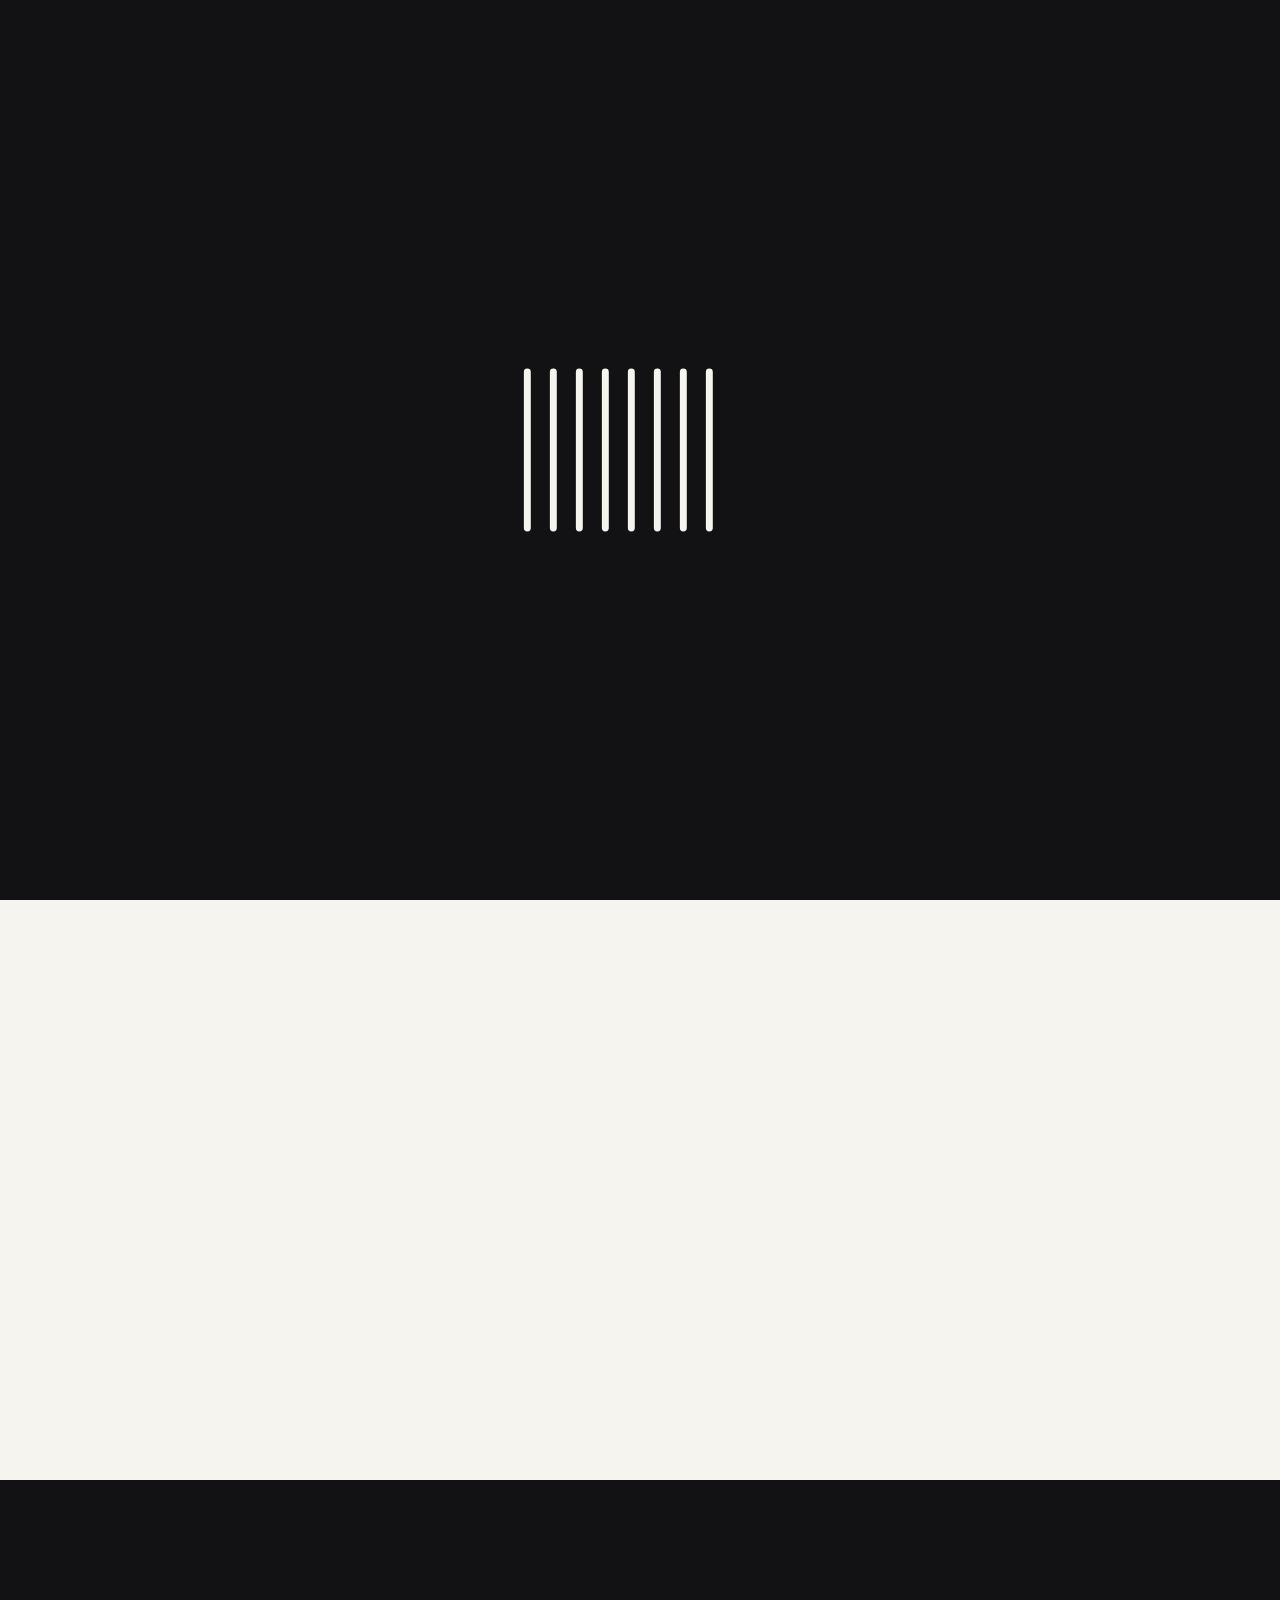
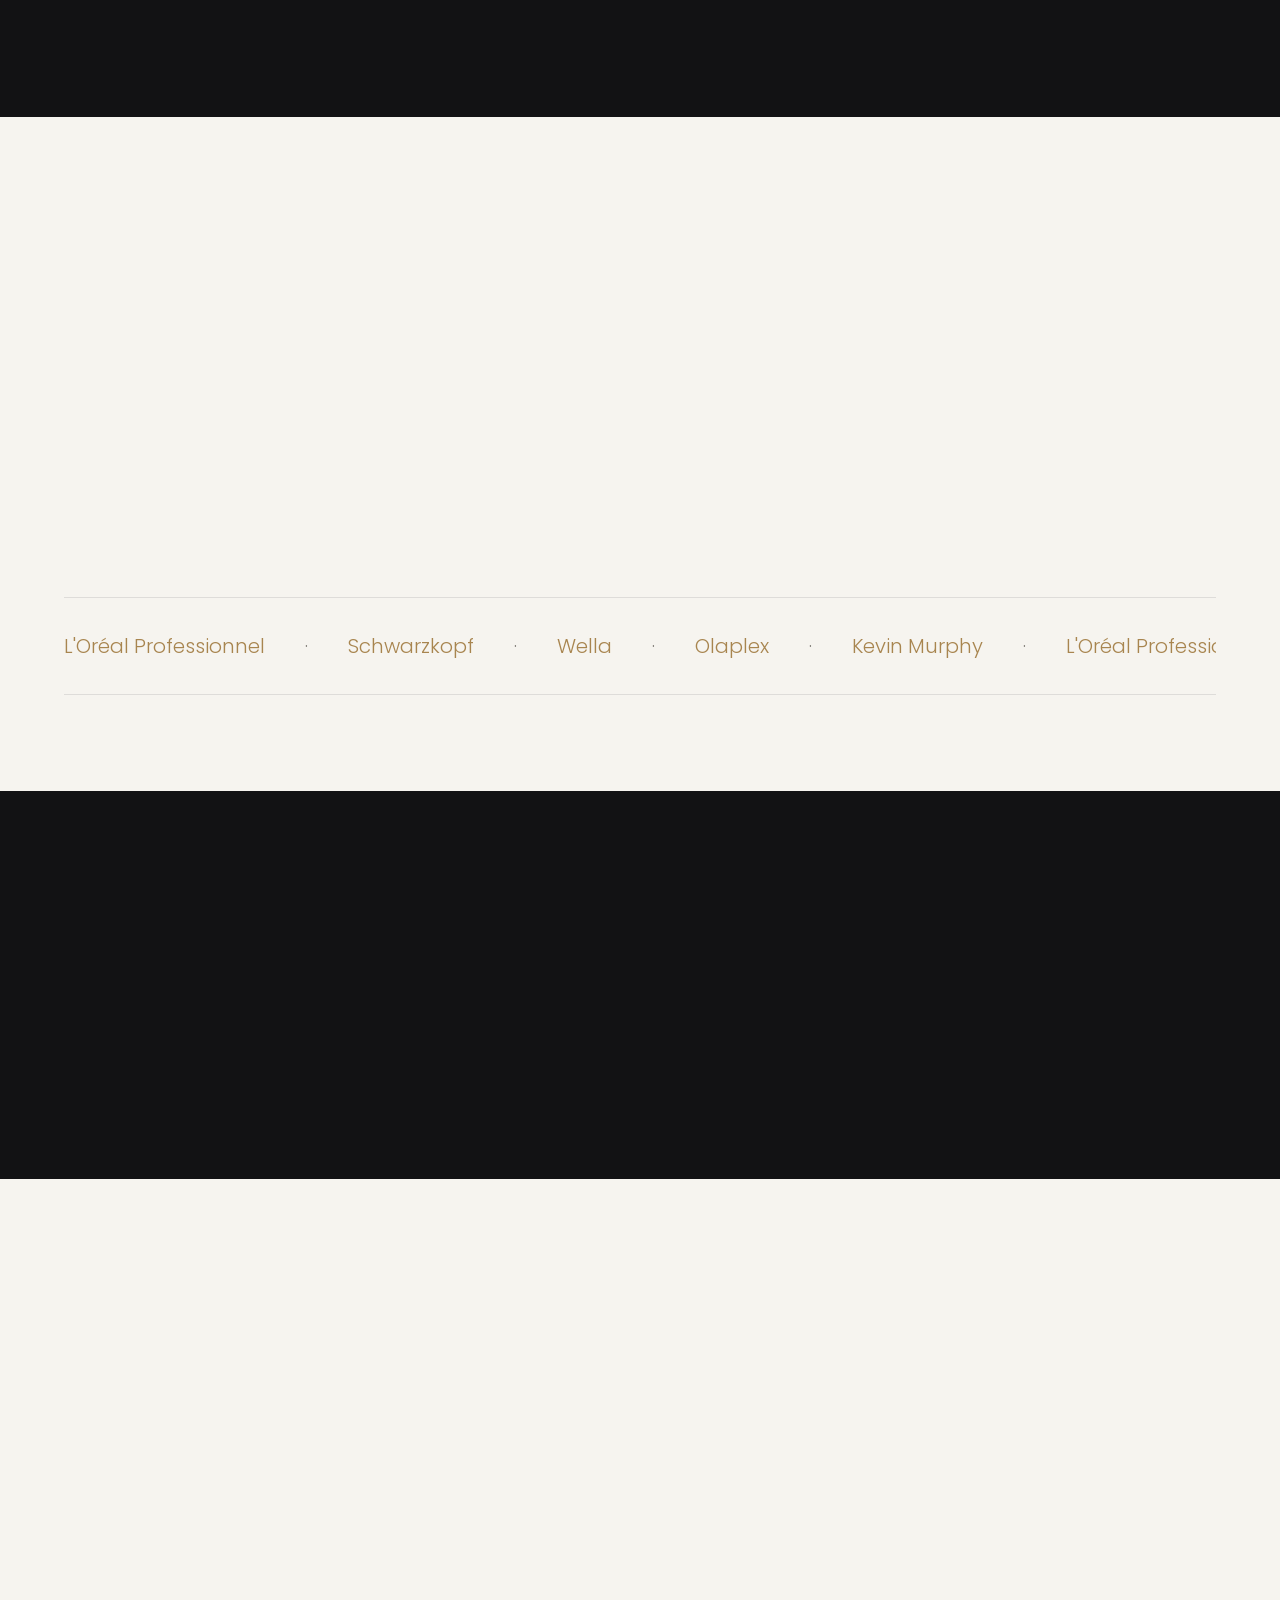
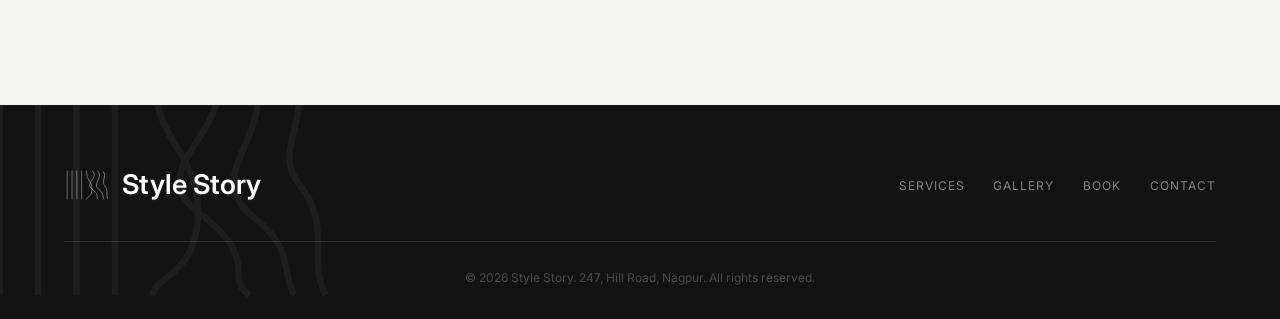
<file: index.html>
<!DOCTYPE html>
<html lang="en">
<head>
<meta charset="UTF-8">
<meta name="viewport" content="width=device-width, initial-scale=1.0">
<title>Style Story — Salon &amp; Skin Atelier, Nagpur</title>
<meta name="description" content="Style Story is Nagpur's premium salon and skin atelier on Hill Road — hair, colour, treatments, bridal, and skin, since 2015.">

<!-- Open Graph -->
<meta property="og:title" content="Style Story — Salon & Skin Atelier, Nagpur">
<meta property="og:description" content="Where every visit becomes your story. Premium hair, skin, and bridal artistry in Nagpur since 2015.">
<meta property="og:type" content="website">

<link rel="preconnect" href="https://fonts.googleapis.com">
<link rel="preconnect" href="https://fonts.gstatic.com" crossorigin>
<link href="https://fonts.googleapis.com/css2?family=Poppins:wght@300;400;500;600&family=Inter:wght@300;400;500;600&display=swap" rel="stylesheet">

<link rel="stylesheet" href="css/styles.css">
</head>
<body>

<!-- ============ SIGNATURE INTRO (logomark: lines become waves) ============ -->
<div id="intro" aria-hidden="true">
  <svg id="intro-svg" viewBox="0 0 120 100" xmlns="http://www.w3.org/2000/svg" fill="none" stroke="currentColor" stroke-width="3.2" stroke-linecap="round">
    <line id="i-line-1" x1="8"  y1="14" x2="8"  y2="86"/>
    <line id="i-line-2" x1="20" y1="14" x2="20" y2="86"/>
    <line id="i-line-3" x1="32" y1="14" x2="32" y2="86"/>
    <line id="i-line-4" x1="44" y1="14" x2="44" y2="86"/>
    <line id="i-line-5" x1="56" y1="14" x2="56" y2="86"/>
    <line id="i-line-6" x1="68" y1="14" x2="68" y2="86"/>
    <line id="i-line-7" x1="80" y1="14" x2="80" y2="86"/>
    <line id="i-line-8" x1="92" y1="14" x2="92" y2="86"/>
  </svg>
</div>

<!-- ============ HIDDEN SVG: shared logomark + line-wave texture defs ============ -->
<svg width="0" height="0" style="position:absolute" aria-hidden="true">
  <defs>
    <g id="ss-logomark-def">
      <line x1="8"  y1="14" x2="8"  y2="86"/>
      <line x1="20" y1="14" x2="20" y2="86"/>
      <line x1="32" y1="14" x2="32" y2="86"/>
      <line x1="44" y1="14" x2="44" y2="86"/>
      <path d="M56,14 C56,40 70,40 70,60 C70,80 56,80 56,86"/>
      <path d="M70,14 C90,30 50,45 70,60 C90,75 78,80 86,86"/>
      <path d="M84,14 C100,32 68,48 88,62 C100,72 96,78 100,86"/>
      <path d="M98,16 C108,30 92,40 102,52 C112,64 104,76 110,86"/>
    </g>
  </defs>
</svg>

<!-- ============ CURSOR GLOW (desktop only) ============ -->
<div id="cursor-glow" aria-hidden="true"></div>

<!-- ============ SCROLL PROGRESS ============ -->
<div id="scroll-progress" aria-hidden="true"><div id="scroll-progress-bar"></div></div>

<!-- ============ NAV ============ -->
<nav id="site-nav">
  <a href="#top" id="navbar-logo" class="nav-logo logomark-lockup">
    <svg class="logomark" viewBox="0 0 120 100">
        <use href="#ss-logomark-def"
             fill="none"
             stroke="currentColor"/>
    </svg>

    <span class="logomark-text">
        Style Story
        <span class="sub">Salons</span>
    </span>
</a>
  <ul class="nav-links">
    <li><a href="#about" data-magnetic>The Story</a></li>
    <li><a href="#services" data-magnetic>Services</a></li>
    <li><a href="#gallery" data-magnetic>Gallery</a></li>
    <li><a href="#testimonials" data-magnetic>Reviews</a></li>
    <li><a href="#contact" data-magnetic>Visit</a></li>
  </ul>
  <button class="nav-book" id="nav-book-btn" data-magnetic>Book Now</button>
  <button id="nav-burger" aria-label="Open menu" aria-expanded="false">
    <span></span><span></span><span></span>
  </button>

  <!-- ============ MOBILE MENU (compact dropdown, inside nav) ============ -->
  <div id="mobile-menu">
    <ul>
      <li><a href="#about">The Story</a></li>
      <li><a href="#services">Services</a></li>
      <li><a href="#gallery">Gallery</a></li>
      <li><a href="#testimonials">Reviews</a></li>
      <li><a href="#contact">Visit</a></li>
    </ul>
    <div class="mobile-menu-foot">
      <button class="btn-primary" id="mobile-book-btn">Book an appointment</button>
    </div>
  </div>
</nav>

<main id="top">

  <!-- ============ HERO ============ -->
  <section id="hero">
    <div class="hero-grain" aria-hidden="true"></div>
    <svg class="hero-lines-bg" viewBox="0 0 120 100" preserveAspectRatio="xMidYMid slice" aria-hidden="true">
      <use href="#ss-logomark-def" fill="none" stroke="currentColor" stroke-width="2"/>
    </svg>
    <div class="hero-particles" id="hero-particles" aria-hidden="true"></div>
    <p class="hero-eyebrow" data-reveal>Hill Road · Nagpur · Est. 2015</p>
    <h1 class="hero-title" data-reveal-lines>
      <span class="line"><span class="word">Every</span> <span class="word">cut</span> <span class="word">is</span></span>
      <span class="line"><span class="word i">a</span> <span class="word i"><em>chapter.</em></span></span>
    </h1>
    <p class="hero-sub" data-reveal>Salon &amp; Skin Atelier</p>
    <div class="hero-rating" data-reveal>
      <span class="stars">★★★★★</span>
      <span class="rating-text">4.7 · 353 reviews on Google</span>
    </div>
    <div class="hero-btns" data-reveal>
      <button class="btn-primary" data-magnetic id="hero-book-btn">Book an appointment</button>
      <a href="#services" class="btn-ghost" data-magnetic>Explore services</a>
    </div>
    <div class="hero-scroll" aria-hidden="true">
      <span>Scroll</span>
      <div class="scroll-line"></div>
    </div>
  </section>

  <!-- ============ ABOUT ============ -->
  <section id="about">
    <div class="about-inner">
      <div class="about-text">
        <p class="section-label" data-reveal>01 — Who we are</p>
        <h2 class="section-title" data-reveal>Where every visit<br>becomes <em>your story</em>.</h2>
        <p class="about-body" data-reveal>
          Style Story has been Nagpur's destination for premium hair and skin since 2015.
          Within these walls, eleven years of craft meet the warmth of a neighbourhood you
          already know — global technique, delivered like an old friend remembers your name.
        </p>
      </div>
      <div class="about-stats" data-reveal>
        <div class="stat-item">
          <span class="stat-num" data-count="353">0</span>
          <span class="stat-label">Happy Clients</span>
        </div>
        <div class="stat-item">
          <span class="stat-num" data-count="4.7" data-decimal="true">0</span>
          <span class="stat-label">Google Rating</span>
        </div>
        <div class="stat-item">
          <span class="stat-num" data-count="10">0</span>
          <span class="stat-label">Expert Stylists</span>
        </div>
        <div class="stat-item">
          <span class="stat-num" data-count="11">0</span>
          <span class="stat-label">Years in Nagpur</span>
        </div>
      </div>
    </div>
  </section>

  <!-- ============ SERVICES ============ -->
  <section id="services">
    <p class="section-label" data-reveal>02 — What we do</p>
    <h2 class="section-title" data-reveal>Considered <em>care</em>,<br>category by category.</h2>
    <div class="services-tabs" id="services-tabs" data-reveal></div>
    <div class="services-list" id="services-list"><!-- populated by JS --></div>
  </section>

  <!-- ============ BEFORE / AFTER ============ -->
  <section id="transform">
    <p class="section-label" data-reveal>03 — The result</p>
    <h2 class="section-title" data-reveal>See the <em>transformation</em>.</h2>
    <div class="ba-wrap" data-reveal>
      <div class="ba-frame" id="ba-frame">
        <div class="ba-side ba-before">
          <span class="ba-tag">Before</span>
        </div>
        <div class="ba-side ba-after" id="ba-after">
          <span class="ba-tag">After</span>
        </div>
        <div class="ba-handle" id="ba-handle">
          <svg viewBox="0 0 24 24" fill="none" stroke="currentColor" stroke-width="1.4"><path d="M6 9l-4 3 4 3M18 9l4 3-4 3M2 12h20"/></svg>
        </div>
      </div>
      <p class="ba-caption">Drag the comb to reveal the change.</p>
    </div>
  </section>

  <!-- ============ GALLERY ============ -->
  <section id="gallery">
    <div class="gallery-header">
      <div>
        <p class="section-label" data-reveal>04 — Our work</p>
        <h2 class="section-title" data-reveal>Transformations<br>that <em>speak</em>.</h2>
      </div>
      <p class="gallery-hint" data-reveal>Scroll, or drag →</p>
    </div>
    <div class="gallery-track-wrap">
      <div class="gallery-track" id="gallery-track"><!-- populated by JS --></div>
    </div>
  </section>

  <!-- ============ TEAM ============ -->
  <section id="team">
    <p class="section-label" data-reveal>05 — Meet the atelier</p>
    <h2 class="section-title" data-reveal>The hands behind<br>every <em>story</em>.</h2>
    <div class="team-grid" id="team-grid"><!-- populated by JS --></div>
  </section>

  <!-- ============ BRANDS ============ -->
  <section id="brands">
    <p class="section-label" data-reveal>06 — What we work with</p>
    <div class="brands-marquee" aria-label="Brands we use">
      <div class="brands-track">
        <span>L'Oréal Professionnel</span><span>·</span>
        <span>Schwarzkopf</span><span>·</span>
        <span>Wella</span><span>·</span>
        <span>Olaplex</span><span>·</span>
        <span>Kevin Murphy</span><span>·</span>
        <span>L'Oréal Professionnel</span><span>·</span>
        <span>Schwarzkopf</span><span>·</span>
        <span>Wella</span><span>·</span>
        <span>Olaplex</span><span>·</span>
        <span>Kevin Murphy</span><span>·</span>
      </div>
    </div>
  </section>

  <!-- ============ TESTIMONIALS ============ -->
  <section id="testimonials">
    <p class="section-label" data-reveal>07 — What clients say</p>
    <h2 class="section-title" data-reveal>Trusted by <em>Nagpur</em>.</h2>
    <div class="testimonials-track-wrap" data-reveal>
      <div class="testimonials-track" id="testimonials-track"><!-- populated by JS --></div>
    </div>
  </section>

  <!-- ============ FAQ ============ -->
  <section id="faq">
    <p class="section-label" data-reveal>08 — Good to know</p>
    <h2 class="section-title" data-reveal>Frequently<br><em>asked</em>.</h2>
    <div class="faq-list" id="faq-list" data-reveal>
      <div class="faq-item">
        <button class="faq-q">
          <span>Do I need to book in advance?</span>
          <span class="faq-icon">+</span>
        </button>
        <div class="faq-a"><p>Walk-ins are welcome based on chair availability, but booking ahead — especially for colour, keratin, or bridal services — guarantees your preferred time and stylist.</p></div>
      </div>
      <div class="faq-item">
        <button class="faq-q">
          <span>How far in advance should I book bridal makeup?</span>
          <span class="faq-icon">+</span>
        </button>
        <div class="faq-a"><p>We recommend locking your date at least four weeks out, with a trial session two to three weeks before the wedding day.</p></div>
      </div>
      <div class="faq-item">
        <button class="faq-q">
          <span>What brands do you use?</span>
          <span class="faq-icon">+</span>
        </button>
        <div class="faq-a"><p>We work exclusively with premium international lines — L'Oréal Professionnel, Schwarzkopf, Wella, Olaplex, and Kevin Murphy — across colour, treatment, and styling.</p></div>
      </div>
      <div class="faq-item">
        <button class="faq-q">
          <span>Can I reschedule or cancel my appointment?</span>
          <span class="faq-icon">+</span>
        </button>
        <div class="faq-a"><p>Yes — message us on WhatsApp at least four hours before your slot and we'll happily move it for you.</p></div>
      </div>
    </div>
  </section>

  <!-- ============ BOOKING ============ -->
  <section id="book">
    <div class="book-inner">
      <div class="book-info">
        <p class="section-label" data-reveal>09 — Ready to visit?</p>
        <h2 class="section-title" data-reveal>Book your<br><em>appointment</em>.</h2>
        <p class="book-body" data-reveal>Tell us what you're after — we'll confirm your slot over WhatsApp, usually within thirty minutes.</p>
      </div>
      <div class="book-form-wrap" data-reveal>
        <div class="book-progress">
          <span class="step active" data-step="1">1</span>
          <span class="step-line"></span>
          <span class="step" data-step="2">2</span>
          <span class="step-line"></span>
          <span class="step" data-step="3">3</span>
          <span class="step-line"></span>
          <span class="step" data-step="4">4</span>
        </div>

        <form id="booking-form">
          <!-- STEP 1: SERVICE -->
          <div class="book-step active" data-step-panel="1">
            <p class="book-step-label">Choose a service</p>
            <div class="service-pick-grid" id="service-pick-grid"><!-- JS --></div>
          </div>

          <!-- STEP 2: STYLIST + DATE/TIME -->
          <div class="book-step" data-step-panel="2">
            <p class="book-step-label">Pick a stylist <span class="optional">(optional)</span></p>
            <div class="stylist-pick-grid" id="stylist-pick-grid"><!-- JS --></div>
            <div class="form-row" style="margin-top:1.6rem;">
              <div class="form-field">
                <label for="book-date">Preferred date</label>
                <input type="date" id="book-date" name="date" required>
              </div>
              <div class="form-field">
                <label for="book-time">Preferred time</label>
                <select id="book-time" name="time" required>
                  <option value="">Select a time</option>
                  <option>10:00 AM</option><option>11:00 AM</option><option>12:00 PM</option>
                  <option>1:00 PM</option><option>2:00 PM</option><option>3:00 PM</option>
                  <option>4:00 PM</option><option>5:00 PM</option><option>6:00 PM</option><option>7:00 PM</option>
                </select>
              </div>
            </div>
          </div>

          <!-- STEP 3: CONTACT DETAILS -->
          <div class="book-step" data-step-panel="3">
            <p class="book-step-label">Your details</p>
            <div class="form-field">
              <label for="book-name">Full name</label>
              <input type="text" id="book-name" name="name" placeholder="Your name" required>
            </div>
            <div class="form-field">
              <label for="book-phone">Phone number</label>
              <input type="tel" id="book-phone" name="phone" placeholder="+91 XXXXX XXXXX" required>
            </div>
            <div class="form-field">
              <label for="book-notes">Additional notes <span class="optional">(optional)</span></label>
              <textarea id="book-notes" name="notes" placeholder="Anything we should know?" rows="3"></textarea>
            </div>
          </div>

          <!-- STEP 4: REVIEW -->
          <div class="book-step" data-step-panel="4">
            <p class="book-step-label">Review &amp; confirm</p>
            <div class="book-summary" id="book-summary"><!-- JS --></div>
          </div>
        </form>

        <div class="book-nav">
          <button type="button" class="btn-ghost-dark" id="book-back-btn" style="visibility:hidden;">Back</button>
          <button type="button" class="btn-primary" id="book-next-btn">Continue</button>
        </div>
      </div>
    </div>
  </section>

  <!-- ============ CONTACT ============ -->
  <section id="contact">
    <p class="section-label" data-reveal>10 — Get in touch</p>
    <h2 class="section-title" data-reveal>Visit <em>us</em>.</h2>
    <div class="contact-grid">
      <div class="contact-details" data-reveal>
        <div class="contact-item">
          <svg class="contact-icon" viewBox="0 0 24 24" fill="none" stroke="currentColor" stroke-width="1.4"><path d="M21 10c0 7-9 13-9 13s-9-6-9-13a9 9 0 0 1 18 0z"/><circle cx="12" cy="10" r="3"/></svg>
          <div><p class="contact-label">Address</p><p class="contact-value" id="contact-address"></p></div>
        </div>
        <div class="contact-item">
          <svg class="contact-icon" viewBox="0 0 24 24" fill="none" stroke="currentColor" stroke-width="1.4"><circle cx="12" cy="12" r="10"/><polyline points="12 6 12 12 16 14"/></svg>
          <div><p class="contact-label">Hours</p><p class="contact-value" id="contact-hours"></p></div>
        </div>
        <div class="contact-item">
          <svg class="contact-icon" viewBox="0 0 24 24" fill="none" stroke="currentColor" stroke-width="1.4"><path d="M22 16.92v3a2 2 0 0 1-2.18 2 19.79 19.79 0 0 1-8.63-3.07A19.5 19.5 0 0 1 4.15 12 19.79 19.79 0 0 1 1.07 3.18 2 2 0 0 1 3.05 1h3a2 2 0 0 1 2 1.72c.127.96.361 1.903.7 2.81a2 2 0 0 1-.45 2.11L7.09 8.91a16 16 0 0 0 6 6l1.27-1.27a2 2 0 0 1 2.11-.45c.907.339 1.85.573 2.81.7A2 2 0 0 1 22 16.92z"/></svg>
          <div><p class="contact-label">Phone</p><p class="contact-value" id="contact-phone"></p></div>
        </div>
        <div class="contact-item">
          <svg class="contact-icon" viewBox="0 0 24 24" fill="none" stroke="currentColor" stroke-width="1.4"><rect x="2" y="4" width="20" height="16" rx="2"/><path d="M22 7l-10 6L2 7"/></svg>
          <div><p class="contact-label">Instagram</p><p class="contact-value" id="contact-instagram"></p></div>
        </div>
        <a href="#" class="btn-wa-large" id="contact-wa-btn" data-magnetic>
          <svg width="18" height="18" viewBox="0 0 24 24" fill="currentColor"><path d="M12.04 2C6.58 2 2.13 6.45 2.13 11.91c0 1.87.5 3.62 1.4 5.15L2 22l5.13-1.45a9.86 9.86 0 0 0 4.91 1.32h.01c5.46 0 9.91-4.45 9.91-9.91C21.96 6.45 17.5 2 12.04 2z"/></svg>
          Chat on WhatsApp
        </a>
      </div>
      <div class="map-frame" data-reveal>
        <svg viewBox="0 0 24 24" fill="none" stroke="currentColor" stroke-width="0.8"><path d="M21 10c0 7-9 13-9 13s-9-6-9-13a9 9 0 0 1 18 0z"/><circle cx="12" cy="10" r="3"/></svg>
        <p>Hill Road, Nagpur</p>
        <span class="map-rating">★ 4.7 · 353 reviews</span>
      </div>
    </div>
  </section>

</main>

<!-- ============ FOOTER ============ -->
<footer>
  <svg class="footer-lines-bg" viewBox="0 0 120 100" preserveAspectRatio="xMidYMid meet" aria-hidden="true">
    <use href="#ss-logomark-def" fill="none" stroke="currentColor" stroke-width="2"/>
  </svg>
  <div class="footer-top">
    <div class="footer-logo logomark-lockup">
      <svg class="logomark" viewBox="0 0 120 100"><use href="#ss-logomark-def" fill="none" stroke="currentColor"/></svg>
      <span class="logomark-text">Style Story</span>
    </div>
    <ul class="footer-links">
      <li><a href="#services">Services</a></li>
      <li><a href="#gallery">Gallery</a></li>
      <li><a href="#book">Book</a></li>
      <li><a href="#contact">Contact</a></li>
    </ul>
  </div>
  <p class="footer-copy">© 2026 Style Story. 247, Hill Road, Nagpur. All rights reserved.</p>
</footer>

<!-- ============ FLOATING WHATSAPP ============ -->
<button id="float-wa" aria-label="Chat on WhatsApp" data-magnetic>
  <svg width="24" height="24" viewBox="0 0 24 24" fill="currentColor"><path d="M12.04 2C6.58 2 2.13 6.45 2.13 11.91c0 1.87.5 3.62 1.4 5.15L2 22l5.13-1.45a9.86 9.86 0 0 0 4.91 1.32h.01c5.46 0 9.91-4.45 9.91-9.91C21.96 6.45 17.5 2 12.04 2z"/></svg>
</button>

<!-- ============ LIGHTBOX ============ -->
<div id="lightbox">
  <button id="lightbox-close" aria-label="Close">×</button>
  <div id="lightbox-content"></div>
</div>

<script>
  window.__STYLE_STORY_CONFIG__ = {
    SUPABASE_URL: "https://xzzfljqzysgrqwuithvm.supabase.co",
    SUPABASE_ANON_KEY: "sb_publishable_iwXVzAS5-AgLbgWSdPMXKg_eBd9kX2C",
    WHATSAPP_NUMBER: "919623626993"
  };
</script>
<script type="module" src="repositories/repository.js"></script>
<script type="module" src="services/booking.service.js"></script>
<script src="https://cdnjs.cloudflare.com/ajax/libs/gsap/3.12.5/gsap.min.js"></script>
<script type="module" src="js/script.js"></script>
</body>
</html>
</file>
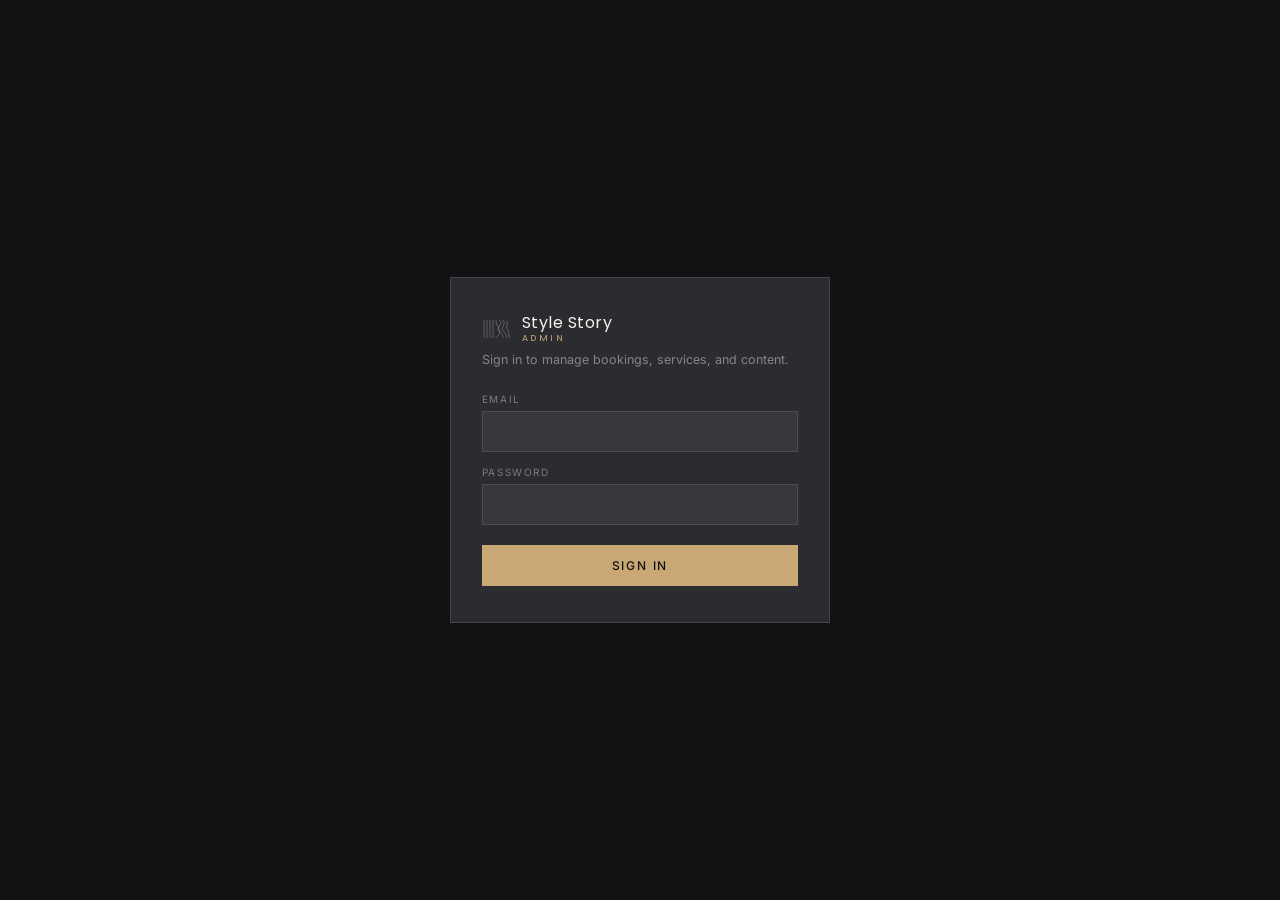
<file: admin.html>
<!DOCTYPE html>
<html lang="en">
<head>
<meta charset="UTF-8">
<meta name="viewport" content="width=device-width, initial-scale=1.0">
<title>Style Story — Admin</title>
<meta name="robots" content="noindex, nofollow">

<link rel="preconnect" href="https://fonts.googleapis.com">
<link rel="preconnect" href="https://fonts.gstatic.com" crossorigin>
<link href="https://fonts.googleapis.com/css2?family=Poppins:wght@300;400;500;600&family=Inter:wght@300;400;500;600&display=swap" rel="stylesheet">

<link rel="stylesheet" href="css/admin.css">
</head>
<body>

<!-- ============ SHARED LOGOMARK DEFS (same mark as the landing page) ============ -->
<svg width="0" height="0" style="position:absolute" aria-hidden="true">
  <defs>
    <g id="ss-logomark-def">
      <line x1="8"  y1="14" x2="8"  y2="86"/>
      <line x1="20" y1="14" x2="20" y2="86"/>
      <line x1="32" y1="14" x2="32" y2="86"/>
      <line x1="44" y1="14" x2="44" y2="86"/>
      <path d="M56,14 C56,40 70,40 70,60 C70,80 56,80 56,86"/>
      <path d="M70,14 C90,30 50,45 70,60 C90,75 78,80 86,86"/>
      <path d="M84,14 C100,32 68,48 88,62 C100,72 96,78 100,86"/>
      <path d="M98,16 C108,30 92,40 102,52 C112,64 104,76 110,86"/>
    </g>
  </defs>
</svg>

<!-- ============ LOGIN SCREEN ============ -->
<div id="login-screen">
  <div class="login-box">
    <div class="login-mark logomark-lockup">
      <svg class="logomark" viewBox="0 0 120 100"><use href="#ss-logomark-def" fill="none" stroke="currentColor"/></svg>
      <span class="logomark-text">Style Story<span class="sub">Admin</span></span>
    </div>
    <p class="login-hint">Sign in to manage bookings, services, and content.</p>
    <form id="login-form">
      <div class="login-field">
        <label for="login-email">Email</label>
        <input type="email" id="login-email" autocomplete="username" required>
      </div>
      <div class="login-field">
        <label for="login-password">Password</label>
        <input type="password" id="login-password" autocomplete="current-password" required>
      </div>
      <button type="submit" class="login-btn" id="login-btn">Sign in</button>
      <p class="login-error" id="login-error"></p>
    </form>
  </div>
</div>

<!-- ============ SIDEBAR OVERLAY (mobile drawer backdrop) ============ -->
<div id="sidebar-overlay" class="sidebar-overlay"></div>

<!-- ============ APP SHELL ============ -->
<div id="app">

  <aside class="sidebar">
    <div class="sidebar-brand logomark-lockup">
      <svg class="logomark" viewBox="0 0 120 100"><use href="#ss-logomark-def" fill="none" stroke="currentColor"/></svg>
      <span class="logomark-text">Style Story<span class="sub">Admin</span></span>
    </div>
    <nav class="sidebar-nav" id="sidebar-nav">
      <button class="nav-item active" data-view="dashboard"><span class="nav-icon">◆</span>Dashboard</button>
      <button class="nav-item" data-view="bookings"><span class="nav-icon">◆</span>Bookings</button>
      <button class="nav-item" data-view="services"><span class="nav-icon">◆</span>Services</button>
      <button class="nav-item" data-view="gallery"><span class="nav-icon">◆</span>Gallery</button>
      <button class="nav-item" data-view="testimonials"><span class="nav-icon">◆</span>Testimonials</button>
      <button class="nav-item" data-view="stylists"><span class="nav-icon">◆</span>Stylists</button>
      <button class="nav-item" data-view="offers"><span class="nav-icon">◆</span>Offers</button>
      <button class="nav-item" data-view="settings"><span class="nav-icon">◆</span>Settings</button>
    </nav>
    <div class="sidebar-foot">
      <a href="index.html" target="_blank" class="sidebar-view-site">View live site ↗</a>
      <button id="logout-btn" class="sidebar-logout">Log out</button>
    </div>
  </aside>

  <div class="main-col">
    <header class="topbar">
      <button id="admin-burger" aria-label="Open menu" aria-expanded="false" style="display:none">
        <span></span><span></span><span></span>
      </button>
      <h1 class="topbar-title" id="topbar-title">Dashboard</h1>
      <div class="topbar-right">
        <span class="topbar-date" id="topbar-date"></span>
      </div>
    </header>

    <main class="content" id="content">

      <!-- ===== DASHBOARD ===== -->
      <section class="view" data-view-panel="dashboard">
        <div class="stat-grid" id="dash-stat-grid">
          <div class="skeleton-card"></div><div class="skeleton-card"></div>
          <div class="skeleton-card"></div><div class="skeleton-card"></div>
        </div>
        <div class="dash-grid">
          <div class="panel">
            <div class="panel-head"><h2>Recent activity</h2></div>
            <div id="dash-recent-activity" class="recent-list"><p class="muted">Loading…</p></div>
          </div>
          <div class="panel">
            <div class="panel-head"><h2>Quick stats</h2></div>
            <div id="dash-quick-stats" class="quick-stats"><p class="muted">Loading…</p></div>
          </div>
        </div>
      </section>

      <!-- ===== BOOKINGS ===== -->
      <section class="view" data-view-panel="bookings">
        <div class="toolbar">
          <input type="search" id="bookings-search" class="toolbar-search" placeholder="Search by name or phone…">
          <select id="bookings-filter-status" class="toolbar-select">
            <option value="">All statuses</option>
            <option>Pending</option><option>Confirmed</option><option>Completed</option><option>Cancelled</option>
          </select>
          <select id="bookings-sort" class="toolbar-select">
            <option value="date-desc">Newest first</option>
            <option value="date-asc">Oldest first</option>
            <option value="appt-asc">Upcoming appointment</option>
          </select>
        </div>
        <div class="table-wrap">
          <table class="data-table" id="bookings-table">
            <thead>
              <tr><th>Customer</th><th>Service</th><th>Stylist</th><th>Date &amp; time</th><th>Status</th><th>WhatsApp</th><th></th></tr>
            </thead>
            <tbody id="bookings-tbody"><tr><td colspan="7" class="muted">Loading…</td></tr></tbody>
          </table>
        </div>
      </section>

      <!-- ===== SERVICES ===== -->
      <section class="view" data-view-panel="services">
        <div class="toolbar">
          <button class="btn-gold" id="services-add-btn">+ Add service</button>
        </div>
        <div class="card-grid" id="services-grid"><p class="muted">Loading…</p></div>
      </section>

      <!-- ===== GALLERY ===== -->
      <section class="view" data-view-panel="gallery">
        <div class="toolbar">
          <button class="btn-gold" id="gallery-add-btn">+ Upload photo</button>
          <span class="toolbar-hint">Drag tiles to reorder</span>
        </div>
        <div class="media-grid" id="gallery-grid"><p class="muted">Loading…</p></div>
      </section>

      <!-- ===== TESTIMONIALS ===== -->
      <section class="view" data-view-panel="testimonials">
        <div class="toolbar">
          <button class="btn-gold" id="testimonials-add-btn">+ Add testimonial</button>
        </div>
        <div class="card-grid" id="testimonials-grid"><p class="muted">Loading…</p></div>
      </section>

      <!-- ===== STYLISTS ===== -->
      <section class="view" data-view-panel="stylists">
        <div class="toolbar">
          <button class="btn-gold" id="stylists-add-btn">+ Add stylist</button>
        </div>
        <div class="card-grid" id="stylists-grid"><p class="muted">Loading…</p></div>
      </section>

      <!-- ===== OFFERS ===== -->
      <section class="view" data-view-panel="offers">
        <div class="toolbar">
          <button class="btn-gold" id="offers-add-btn">+ Add offer</button>
        </div>
        <div class="card-grid" id="offers-grid"><p class="muted">Loading…</p></div>
      </section>

      <!-- ===== SETTINGS ===== -->
      <section class="view" data-view-panel="settings">
        <form class="settings-form" id="settings-form">
          <div class="panel">
            <div class="panel-head"><h2>Business information</h2></div>
            <div class="form-grid">
              <div class="form-field"><label>Business name</label><input type="text" name="business_name" required></div>
              <div class="form-field"><label>Phone (displayed)</label><input type="text" name="phone" placeholder="+91 XXXXX XXXXX"></div>
              <div class="form-field"><label>WhatsApp number</label><input type="text" name="whatsapp" placeholder="91XXXXXXXXXX"></div>
              <div class="form-field"><label>Email</label><input type="email" name="email"></div>
              <div class="form-field form-field-wide"><label>Address</label><input type="text" name="address"></div>
              <div class="form-field"><label>Working hours</label><input type="text" name="working_hours"></div>
              <div class="form-field"><label>Instagram</label><input type="text" name="instagram" placeholder="@handle"></div>
              <div class="form-field"><label>Facebook</label><input type="text" name="facebook"></div>
            </div>
          </div>

          <div class="panel">
            <div class="panel-head"><h2>Branding &amp; media</h2></div>
            <div class="form-grid">
              <div class="image-upload-field" data-field="logo"><label>Logo</label><div class="image-upload-box" data-upload="logo"></div></div>
              <div class="image-upload-field" data-field="favicon"><label>Favicon</label><div class="image-upload-box" data-upload="favicon"></div></div>
              <div class="image-upload-field" data-field="hero_image"><label>Hero image</label><div class="image-upload-box" data-upload="hero_image"></div></div>
            </div>
            <div class="form-field" style="margin-top:1.2rem;">
              <label>Hero video URL <span class="optional">(optional, mp4 link)</span></label>
              <input type="text" name="hero_video" placeholder="https://…">
            </div>
          </div>

          <div class="panel">
            <div class="panel-head"><h2>SEO</h2></div>
            <div class="form-grid">
              <div class="form-field form-field-wide"><label>SEO title</label><input type="text" name="seo_title"></div>
              <div class="form-field form-field-wide"><label>SEO description</label><textarea name="seo_description" rows="2"></textarea></div>
            </div>
          </div>

          <div class="panel">
            <div class="panel-head"><h2>Storage cleanup</h2></div>
            <p class="muted" style="margin-bottom:1rem;">Removes any uploaded photo that is no longer attached to a service, gallery item, testimonial, stylist or offer.</p>
            <button type="button" class="btn-ghost-admin" id="cleanup-btn">Clean up unused files</button>
            <span id="cleanup-result" class="cleanup-result"></span>
          </div>

          <div class="settings-save-bar">
            <button type="submit" class="btn-gold" id="settings-save-btn">Save settings</button>
            <span class="save-confirm" id="settings-save-confirm">Saved ✓</span>
          </div>
        </form>
      </section>

    </main>
  </div>
</div>

<!-- ============ MODAL (re-used by every CRUD module) ============ -->
<div id="modal-overlay">
  <div class="modal" id="modal">
    <div class="modal-head">
      <h2 id="modal-title">Add item</h2>
      <button id="modal-close" aria-label="Close">×</button>
    </div>
    <form id="modal-form" class="modal-form"></form>
  </div>
</div>

<!-- ============ TOASTS ============ -->
<div id="toast-host" aria-live="polite"></div>

<script>
  window.__STYLE_STORY_CONFIG__ = {
    SUPABASE_URL: "https://xzzfljqzysgrqwuithvm.supabase.co",
    SUPABASE_ANON_KEY: "sb_publishable_iwXVzAS5-AgLbgWSdPMXKg_eBd9kX2C",
    WHATSAPP_NUMBER: "919623626993"
  };
</script>
<script type="module" src="services/auth.service.js"></script>
<script type="module" src="services/upload.service.js"></script>
<script type="module" src="repositories/repository.js"></script>
<script type="module" src="js/admin.js"></script>
</body>
</html>
</file>
<file: css/styles.css>
/* ===========================================================
   STYLE STORY — DESIGN SYSTEM v2
   Grounded in the real brand: matte-black signage, graphite
   cladding, geometric logotype, line-to-wave logomark motif.
   Gold is a restrained accent only — never a base color.
   Display: Poppins (geometric, matches the real logotype)
   Body/UI: Inter
=========================================================== */

*, *::before, *::after { margin: 0; padding: 0; box-sizing: border-box; }

:root {
  --black: #121214;
  --graphite: #2B2C30;
  --graphite-soft: #383A3F;
  --bone: #F6F4EF;
  --paper: #FCFBF8;
  --gold: #C9A876;
  --gold-deep: #A8854F;
  --gold-glow: rgba(201,168,118,0.22);
  --charcoal: #3D3C38;
  --mid: #807D77;
  --line: rgba(18,18,20,0.1);
  --line-light: rgba(246,244,239,0.12);

  --display: 'Poppins', system-ui, sans-serif;
  --sans: 'Inter', system-ui, -apple-system, sans-serif;

  --ease: cubic-bezier(0.16, 1, 0.3, 1);
  --ease-soft: cubic-bezier(0.22, 0.61, 0.36, 1);
}

html { scroll-behavior: smooth; }
@media (prefers-reduced-motion: reduce) {
  html { scroll-behavior: auto; }
  *, *::before, *::after { animation-duration: 0.01ms !important; transition-duration: 0.01ms !important; }
}

body {
  font-family: var(--sans);
  background: var(--bone);
  color: var(--charcoal);
  font-size: 16px;
  line-height: 1.6;
  overflow-x: hidden;
}

a { color: inherit; text-decoration: none; }
button { font-family: inherit; }
svg { display: block; }

:focus-visible {
  outline: 2px solid var(--gold-deep);
  outline-offset: 3px;
}

/* ===================== LOGOMARK (shared) ===================== */
.logomark{
    width:48px;
    height:48px;
    flex-shrink:0;
    color:#ffffff;

    filter:drop-shadow(0 1px 3px rgba(255,255,255,.08));
}
.logomark-lockup { display: inline-flex; align-items: center; gap: 10px; }
.logomark-text{
    display:flex;
    flex-direction:column;

    font-size:1.7rem;
    font-weight:600;
    line-height:1.05;

    color:#ffffff;

    text-shadow:0 1px 3px rgba(255,255,255,.06);
}
.logomark-text .sub{
    font-size:.72rem;
    letter-spacing:7px;
    text-transform:uppercase;
    color:rgba(255,255,255,.72);
    margin-top:4px;
}
.nav-logo:hover{

    transform:translateY(-1px);

    filter:drop-shadow(0 2px 6px rgba(255,255,255,.12));

}

/* ===================== LINE-WAVE TEXTURE (recurring motif) ===================== */
.line-wave-divider { width: 100%; height: 56px; opacity: 0.5; }
.line-wave-bg { position: absolute; inset: 0; opacity: 0.04; pointer-events: none; overflow: hidden; }

/* ===================== INTRO ===================== */
#intro {
  position: fixed; inset: 0; z-index: 9999;
  background: var(--black);
  display: flex; align-items: center; justify-content: center;
  flex-direction: column;
}
#intro-svg {  width:260px;

    height:260px; color: var(--bone); }
#intro-wordmark {
  position: absolute;
  font-family: var(--display); font-weight: 400;
  font-size: clamp(22px, 4vw, 30px);
  color: var(--bone); letter-spacing: 0.5px;
  text-align: center;
  opacity: 0;
}
#intro-wordmark .sub { display: block; font-size: 12px; letter-spacing: 4px; font-weight: 300; color: var(--gold); margin-top: 6px; }
body.intro-done #intro { display: none; }
body:not(.intro-done) { overflow: hidden; height: 100vh; }

/* ===================== CURSOR GLOW ===================== */
#cursor-glow{
    position:fixed;
    top:0;
    left:0;

    width:90px;
    height:90px;

    border-radius:50%;

    background:radial-gradient(
        circle,
        rgba(201,168,118,.12) 0%,
        rgba(201,168,118,.06) 35%,
        rgba(201,168,118,0) 80%
    );

    pointer-events:none;
    z-index:5;

    transform:translate(-50%,-50%);

    filter:blur(16px);

    opacity:0;

    transition:
        opacity .28s ease,
        transform .05s linear;
}
@media (hover: hover) and (pointer: fine) {
  #cursor-glow.active { opacity: 0.5; }
}

/* ===================== SCROLL PROGRESS ===================== */
#scroll-progress { position: fixed; top: 0; left: 0; right: 0; height: 2px; z-index: 200; }
#scroll-progress-bar { height: 100%; width: 0%; background: var(--gold); transition: width 0.1s linear; }

/* ===================== NAV ===================== */
#site-nav {
  position: fixed; top: 0; left: 0; right: 0; z-index: 150;
  display: flex; align-items: center; justify-content: space-between;
  padding:1.8rem clamp(2rem,5vw,4rem);
  transition: background 0.4s var(--ease), padding 0.4s var(--ease), border-color 0.4s var(--ease);
  border-bottom: 1px solid transparent;
}
#site-nav.scrolled {
  background: rgba(18,18,20,0.9);
  backdrop-filter: blur(14px);
  -webkit-backdrop-filter: blur(14px);
  padding: 0.85rem clamp(1.5rem, 4vw, 3rem);
  border-color: var(--line-light);
}
.nav-logo{
    display:flex;
    align-items:center;
    gap:14px;

    color:#ffffff;
    text-decoration:none;
    transition:all .35s ease;

    filter:drop-shadow(0 1px 4px rgba(255,255,255,.08));
}
#site-nav.scrolled .nav-logo { color: var(--bone); }
.nav-links { display: flex; gap: 2.2rem; list-style: none; }
.nav-links a {
  font-size: 12px; letter-spacing: 1.4px; text-transform: uppercase;
  color: rgba(246,244,239,.88); transition: color 0.3s ease; position: relative;
}
#site-nav.scrolled .nav-links a { color: rgba(246,244,239,0.9); }
.nav-links a::after {
  content: ''; position: absolute; left: 0; bottom: -6px; width: 0; height: 1px;
  background: var(--gold); transition: width 0.3s var(--ease);
}
.nav-links a:hover::after { width: 100%; }
.nav-links a:hover { color: var(--gold-deep); }
#site-nav.scrolled .nav-links a:hover { color: var(--gold); }
.nav-book {
  background: var(--black); color: var(--bone); border: 1px solid var(--black);
  padding: 10px 24px; font-size: 11px; letter-spacing: 1.6px; text-transform: uppercase;
  cursor: pointer; transition: all 0.3s var(--ease); font-family: var(--sans);
}
.nav-book:hover { background: var(--gold-deep); border-color: var(--gold-deep); }
#site-nav.scrolled .nav-book { background: var(--gold); border-color: var(--gold); color: var(--black); }
#site-nav.scrolled .nav-book:hover { background: var(--bone); border-color: var(--bone); }

#nav-burger {
  display: none;
  background: none;
  border: none;
  cursor: pointer;
  /* 48px touch target */
  width: 48px;
  height: 48px;
  flex-direction: column;
  align-items: center;
  justify-content: center;
  gap: 5px;
  flex-shrink: 0;
  padding: 0;
  margin-right: -10px; /* optical alignment with edge */
}
#nav-burger span {
  display: block;
  width: 22px;
  height: 1.5px;
  background: var(--bone);
  border-radius: 1px;
  transition: transform 0.38s var(--ease), opacity 0.22s ease, width 0.3s var(--ease);
  transform-origin: center;
}
/* Animated X when open */
#nav-burger.open span:nth-child(1) { transform: translateY(6.5px) rotate(45deg); }
#nav-burger.open span:nth-child(2) { opacity: 0; width: 0; }
#nav-burger.open span:nth-child(3) { transform: translateY(-6.5px) rotate(-45deg); }

/* Compact slide-down dropdown — sits inside #site-nav, drops below it */
#mobile-menu {
  /* Position flush under the nav bar */
  position: absolute;
  top: 100%; /* drops from the bottom edge of #site-nav */
  left: 0;
  right: 0;
  z-index: 139;

  /* Compact, content-height panel */
  background: rgba(14, 14, 16, 0.97);
  backdrop-filter: blur(20px);
  -webkit-backdrop-filter: blur(20px);
  border-top: 1px solid var(--gold-glow);
  border-bottom: 1px solid var(--line-light);

  /* Slide animation via clip-path + opacity — no height jumping */
  clip-path: inset(0 0 100% 0);
  opacity: 0;
  pointer-events: none;
  transition:
    clip-path 0.42s var(--ease),
    opacity 0.32s ease;
}
#mobile-menu.open {
  clip-path: inset(0 0 0% 0);
  opacity: 1;
  pointer-events: auto;
}

#mobile-menu ul {
  list-style: none;
  padding: 0.6rem 0 0.4rem;
}
#mobile-menu li {
  border-bottom: 1px solid var(--line-light);
}
#mobile-menu li:last-child {
  border-bottom: none;
}
#mobile-menu a {
  display: flex;
  align-items: center;
  padding: 0 1.5rem;
  height: 56px; /* 56px touch target, generous but not bloated */
  font-family: var(--display);
  font-size: 14px;
  font-weight: 500;
  letter-spacing: 2px;
  text-transform: uppercase;
  color: rgba(246, 244, 239, 0.75);
  transition: color 0.2s ease, background 0.2s ease;
  text-decoration: none;
}
#mobile-menu a:hover,
#mobile-menu a:active {
  color: var(--gold);
  background: rgba(201, 168, 118, 0.06);
}
/* Small gold left-accent on active tap */
#mobile-menu a:active {
  border-left: 2px solid var(--gold);
  padding-left: calc(1.5rem - 2px);
}

/* Bottom row: Book button */
.mobile-menu-foot {
  padding: 1rem 1.5rem 1.3rem;
  border-top: 1px solid var(--line-light);
}
.mobile-menu-foot .btn-primary {
  width: 100%;
  min-height: 52px;
  justify-content: center;
  font-size: 12px;
  letter-spacing: 2px;
}

/* ===================== SECTION DEFAULTS ===================== */
section { padding: clamp(5rem, 10vw, 9rem) clamp(1.5rem, 5vw, 4rem); position: relative; }
.section-label {
  font-size: 11px; letter-spacing: 3px; text-transform: uppercase;
  color: var(--gold-deep); margin-bottom: 1rem; font-weight: 500;
  font-family: var(--sans);
}
.section-title {
  font-family: var(--display); font-weight: 300;
  font-size: clamp(32px, 4.8vw, 52px); line-height: 1.12;
  letter-spacing: -0.3px; color: var(--black); margin-bottom: 1.2rem;
}
.section-title em { font-style: normal; font-weight: 500; color: var(--gold-deep); }

[data-reveal], [data-reveal-lines] .word {
  opacity: 0; transform: translateY(28px);
  transition: opacity 0.9s var(--ease), transform 0.9s var(--ease);
}
[data-reveal].in-view, [data-reveal-lines].in-view .word { opacity: 1; transform: translateY(0); }

/* ===================== HERO ===================== */
#hero {
  min-height: 100vh; background: var(--black);
  display: flex; flex-direction: column; align-items: center; justify-content: center;
  text-align: center; padding: 7rem 1.5rem 4rem; overflow: hidden;
}
.hero-grain {
  position: absolute; inset: 0; pointer-events: none; opacity: 0.04; mix-blend-mode: overlay;
  background-image: url("data:image/svg+xml,%3Csvg xmlns='http://www.w3.org/2000/svg' width='100' height='100'%3E%3Cfilter id='n'%3E%3CfeTurbulence type='fractalNoise' baseFrequency='0.9' numOctaves='3' stitchTiles='stitch'/%3E%3C/filter%3E%3Crect width='100%25' height='100%25' filter='url(%23n)'/%3E%3C/svg%3E");
}
.hero-lines-bg {
  position: absolute; right: -4%; top: 0; bottom: 0; width: 46%;
  opacity: 0.06; pointer-events: none; color: var(--bone);
}
.hero-particles { position: absolute; inset: 0; pointer-events: none; }
.hero-particle { position: absolute; width: 3px; height: 3px; border-radius: 50%; background: var(--gold); opacity: 0.3; }
.hero-eyebrow {
  font-size: 11px; letter-spacing: 4px; text-transform: uppercase;
  color: var(--gold); margin-bottom: 1.6rem; font-weight: 500; z-index: 1;
}
.hero-title {
  font-family: var(--display); font-weight: 300; color: var(--bone);
  font-size: clamp(42px, 8vw, 96px); line-height: 1.06; letter-spacing: -1px;
  margin-bottom: 0.4rem; z-index: 1;
}
.hero-title .line { display: block; overflow: hidden; }
.hero-title .word { display: inline-block; }
.hero-title em { font-style: normal; font-weight: 500; color: var(--gold); }
.hero-sub {
  font-size: 13px; color: rgba(246,244,239,0.4); letter-spacing: 3px;
  text-transform: uppercase; margin: 1.3rem 0 2.2rem; z-index: 1;
}
.hero-rating { display: flex; align-items: center; gap: 10px; justify-content: center; margin-bottom: 2.6rem; z-index: 1; }
.stars { color: var(--gold); font-size: 14px; letter-spacing: 2px; }
.rating-text { font-size: 12px; color: rgba(246,244,239,0.5); }
.hero-btns { display: flex; gap: 14px; justify-content: center; flex-wrap: wrap; z-index: 1; }

.btn-primary, .btn-ghost {
  position: relative; display: inline-flex; align-items: center; justify-content: center;
  padding: 15px 34px; font-size: 12px; letter-spacing: 2px; text-transform: uppercase;
  cursor: pointer; border: none; transition: all 0.4s var(--ease); font-family: var(--sans);
}
.btn-primary { background: var(--gold); color: var(--black); }
.btn-primary:hover { background: var(--bone); }
.btn-ghost { background: transparent; color: var(--bone); border: 1px solid rgba(246,244,239,0.3); }
.btn-ghost:hover { border-color: var(--gold); color: var(--gold); }
.btn-ghost-dark { background: transparent; color: var(--charcoal); border: 1px solid var(--line); padding: 14px 30px; font-size: 12px; letter-spacing: 1.6px; text-transform: uppercase; cursor: pointer; transition: all 0.3s; }
.btn-ghost-dark:hover { border-color: var(--black); }

.hero-scroll {
  position: absolute; bottom: 2.4rem; left: 50%; transform: translateX(-50%);
  font-size: 10px; color: rgba(246,244,239,0.35); letter-spacing: 2px; text-transform: uppercase;
  text-align: center; z-index: 1;
}
.scroll-line { width: 1px; height: 38px; background: linear-gradient(to bottom, var(--gold), transparent); margin: 10px auto 0; }

/* ===================== ABOUT ===================== */
#about { background: var(--bone); }
.about-inner { display: grid; grid-template-columns: 1.2fr 0.8fr; gap: 5rem; align-items: start; max-width: 1280px; margin: 0 auto; }
.about-body { font-size: 16px; color: var(--mid); max-width: 460px; line-height: 1.85; margin-top: 1.6rem; }
.about-stats { display: grid; grid-template-columns: 1fr 1fr; gap: 2.4rem; padding-top: 3rem; }
.stat-item { border-left: 2px solid var(--gold); padding-left: 1.3rem; }
.stat-num { font-family: var(--display); font-size: 38px; font-weight: 500; color: var(--black); line-height: 1; display: block; }
.stat-label { font-size: 11px; color: var(--mid); letter-spacing: 1.2px; margin-top: 6px; text-transform: uppercase; display: block; }

/* ===================== SERVICES ===================== */
#services { background: var(--black); position: relative; }
#services .section-label { color: var(--gold); }
#services .section-title { color: var(--bone); }
.services-tabs { display: flex; gap: 10px; flex-wrap: wrap; margin: 2rem 0 2.5rem; }
.service-tab {
  background: transparent; border: 1px solid var(--line-light); color: rgba(246,244,239,0.55);
  padding: 9px 20px; font-size: 11px; letter-spacing: 1.4px; text-transform: uppercase;
  cursor: pointer; transition: all 0.3s;
}
.service-tab.active, .service-tab:hover { border-color: var(--gold); color: var(--gold); }

.services-list { display: grid; grid-template-columns: repeat(auto-fill, minmax(320px, 1fr)); gap: 1px; background: var(--line-light); border: 1px solid var(--line-light); }
.service-card {
  background: var(--black); padding: 2.4rem 2rem; position: relative; overflow: hidden;
  transition: background 0.4s var(--ease); cursor: pointer;
}
.service-card::before {
  content: ''; position: absolute; inset: 0; background: linear-gradient(135deg, var(--gold-glow), transparent 60%);
  opacity: 0; transition: opacity 0.4s;
}
.service-card:hover::before { opacity: 1; }
.service-card:hover { background: var(--graphite); }
.service-cat { font-size: 10px; letter-spacing: 2px; text-transform: uppercase; color: var(--gold-deep); margin-bottom: 0.8rem; display: block; }
.service-name { font-family: var(--display); font-size: 22px; font-weight: 400; color: var(--bone); margin-bottom: 0.7rem; }
.service-desc { font-size: 13.5px; color: rgba(246,244,239,0.45); line-height: 1.7; margin-bottom: 1.4rem; }
.service-meta { display: flex; justify-content: space-between; align-items: center; border-top: 1px solid var(--line-light); padding-top: 1.1rem; }
.service-price { font-family: var(--display); font-size: 16px; color: var(--gold); font-weight: 500; }
.service-duration { font-size: 11px; color: rgba(246,244,239,0.35); letter-spacing: 1px; }

/* ===================== BEFORE/AFTER ===================== */
#transform { background: var(--bone); }
.ba-wrap { max-width: 800px; margin: 2.5rem auto 0; }
.ba-frame { position: relative; aspect-ratio: 16/9; overflow: hidden; background: var(--charcoal); user-select: none; cursor: grab; }
.ba-side { position: absolute; inset: 0; display: flex; align-items: flex-end; padding: 1.5rem; }
.ba-before { background: linear-gradient(135deg, #2B2C30, #1A1B1D); }
.ba-after { background: linear-gradient(135deg, var(--gold-deep), var(--gold)); clip-path: inset(0 50% 0 0); }
.ba-tag { font-size: 11px; letter-spacing: 2px; text-transform: uppercase; color: var(--bone); background: rgba(18,18,20,0.5); padding: 6px 14px; }
.ba-handle { position: absolute; top: 0; bottom: 0; left: 50%; width: 2px; background: var(--bone); display: flex; align-items: center; justify-content: center; transform: translateX(-50%); }
.ba-handle svg { width: 44px; height: 44px; padding: 11px; border-radius: 50%; background: var(--bone); color: var(--black); box-shadow: 0 4px 18px rgba(0,0,0,0.25); }
.ba-caption { text-align: center; font-size: 12px; color: var(--mid); letter-spacing: 1px; margin-top: 1.2rem; text-transform: uppercase; }

/* ===================== GALLERY ===================== */
#gallery { background: var(--black); overflow: hidden; }
.gallery-header { display: flex; justify-content: space-between; align-items: flex-end; flex-wrap: wrap; gap: 1rem; max-width: 1280px; margin: 0 auto 2.5rem; }
#gallery .section-title { color: var(--bone); }
.gallery-hint { font-size: 11px; color: rgba(246,244,239,0.35); letter-spacing: 1.5px; text-transform: uppercase; }
.gallery-track-wrap { overflow-x: auto; scrollbar-width: none; cursor: grab; }
.gallery-track-wrap::-webkit-scrollbar { display: none; }
.gallery-track { display: flex; gap: 1.2rem; padding: 0.5rem 1.5rem; width: max-content; }
.gallery-item {
  position: relative; width: 320px; height: 420px; flex-shrink: 0; overflow: hidden;
  background: linear-gradient(160deg, var(--graphite), #1A1B1D);
  transition: transform 0.5s var(--ease);
}
.gallery-item.featured { width: 460px; }
.gallery-item:hover { transform: translateY(-8px); }
.gallery-placeholder-icon { position: absolute; top: 50%; left: 50%; transform: translate(-50%,-50%); opacity: 0.1; width: 60px; height: 60px; color: var(--bone); }
.gallery-cat { position: absolute; top: 1.2rem; left: 1.2rem; font-size: 10px; letter-spacing: 2px; text-transform: uppercase; color: var(--gold); }
.gallery-label { position: absolute; bottom: 1.2rem; left: 1.2rem; font-family: var(--display); font-size: 20px; color: var(--bone); font-weight: 400; }

/* ===================== TEAM ===================== */
#team { background: var(--bone); }
.team-grid { display: grid; grid-template-columns: repeat(auto-fit, minmax(260px, 1fr)); gap: 2.5rem; margin-top: 2.5rem; max-width: 1280px; }
.team-card { text-align: left; }
.team-portrait { aspect-ratio: 4/5; background: linear-gradient(160deg, #E4E2DC, #CFCBC0); margin-bottom: 1.2rem; display: flex; align-items: center; justify-content: center; position: relative; overflow: hidden; }
.team-portrait::after { content: ''; position: absolute; inset: 0; background: linear-gradient(180deg, transparent 60%, rgba(18,18,20,0.25)); }
.team-initial { font-family: var(--display); font-size: 60px; color: rgba(18,18,20,0.16); font-weight: 300; }
.team-name { font-family: var(--display); font-size: 19px; color: var(--black); margin-bottom: 0.2rem; font-weight: 500; }
.team-role { font-size: 12px; color: var(--gold-deep); letter-spacing: 0.5px; margin-bottom: 0.3rem; }
.team-exp { font-size: 12px; color: var(--mid); }

/* ===================== BRANDS ===================== */
#brands { background: var(--bone); padding-top: 0; padding-bottom: 6rem; }
.brands-marquee { overflow: hidden; border-top: 1px solid var(--line); border-bottom: 1px solid var(--line); padding: 2rem 0; }
.brands-track { display: flex; gap: 2.5rem; white-space: nowrap; animation: marquee 28s linear infinite; }
.brands-track span { font-family: var(--display); font-size: 20px; color: var(--mid); font-weight: 300; flex-shrink: 0; }
.brands-track span:nth-child(odd) { color: var(--gold-deep); }
@keyframes marquee { from { transform: translateX(0); } to { transform: translateX(-50%); } }

/* ===================== TESTIMONIALS ===================== */
#testimonials { background: var(--black); }
#testimonials .section-title { color: var(--bone); }
.testimonials-track-wrap { overflow: hidden; margin-top: 2.5rem; }
.testimonials-track { display: flex; gap: 1.4rem; }
.t-card { background: var(--graphite); border: 1px solid var(--line-light); padding: 2.2rem; width: 360px; flex-shrink: 0; display: flex; flex-direction: column; gap: 1.2rem; }
.t-stars { color: var(--gold); font-size: 13px; letter-spacing: 1.5px; }
.t-text { font-size: 14.5px; color: rgba(246,244,239,0.7); line-height: 1.75; flex: 1; }
.t-person { display: flex; align-items: center; gap: 10px; }
.t-avatar { width: 36px; height: 36px; border-radius: 50%; background: var(--gold-deep); color: var(--black); display: flex; align-items: center; justify-content: center; font-family: var(--display); font-size: 13px; flex-shrink: 0; font-weight: 600; }
.t-name { font-size: 12.5px; color: var(--bone); }
.t-source { font-size: 11px; color: rgba(246,244,239,0.35); }

/* ===================== FAQ ===================== */
#faq { background: var(--bone); }
.faq-list { max-width: 760px; margin-top: 2.5rem; }
.faq-item { border-bottom: 1px solid var(--line); }
.faq-q { width: 100%; background: none; border: none; padding: 1.6rem 0; cursor: pointer; display: flex; justify-content: space-between; align-items: center; text-align: left; font-family: var(--display); font-size: 17px; font-weight: 400; color: var(--black); }
.faq-icon { font-size: 22px; color: var(--gold-deep); transition: transform 0.35s var(--ease); font-weight: 300; }
.faq-item.open .faq-icon { transform: rotate(45deg); }
.faq-a { max-height: 0; overflow: hidden; transition: max-height 0.4s var(--ease); }
.faq-a p { font-size: 14.5px; color: var(--mid); line-height: 1.8; padding-bottom: 1.6rem; max-width: 600px; }

/* ===================== BOOKING ===================== */
#book { background: var(--black); }
.book-inner { display: grid; grid-template-columns: 0.9fr 1.4fr; gap: 4rem; max-width: 1280px; margin: 0 auto; align-items: start; }
#book .section-title { color: var(--bone); }
.book-body { font-size: 15px; color: rgba(246,244,239,0.5); line-height: 1.8; max-width: 380px; margin-top: 1.2rem; }
.book-form-wrap { background: var(--graphite); border: 1px solid var(--line-light); padding: 2.6rem; }

.book-progress { display: flex; align-items: center; margin-bottom: 2.2rem; }
.step { width: 28px; height: 28px; border-radius: 50%; border: 1px solid var(--line-light); display: flex; align-items: center; justify-content: center; font-size: 12px; color: rgba(246,244,239,0.4); flex-shrink: 0; transition: all 0.3s; }
.step.active, .step.done { border-color: var(--gold); color: var(--gold); }
.step.done { background: var(--gold); color: var(--black); }
.step-line { flex: 1; height: 1px; background: var(--line-light); margin: 0 6px; }

.book-step { display: none; }
.book-step.active { display: block; animation: fadeUp 0.5s var(--ease); }
@keyframes fadeUp { from { opacity: 0; transform: translateY(12px); } to { opacity: 1; transform: translateY(0); } }
.book-step-label { font-family: var(--display); font-size: 18px; color: var(--bone); font-weight: 500; margin-bottom: 1.4rem; }
.optional { font-size: 11px; color: rgba(246,244,239,0.3); text-transform: none; letter-spacing: 0; }

.service-pick-grid, .stylist-pick-grid { display: grid; grid-template-columns: repeat(auto-fill, minmax(150px, 1fr)); gap: 10px; }
.pick-card { border: 1px solid var(--line-light); padding: 14px 12px; cursor: pointer; transition: all 0.25s; font-size: 13px; color: rgba(246,244,239,0.7); }
.pick-card:hover { border-color: var(--gold-deep); }
.pick-card.selected { border-color: var(--gold); background: var(--gold-glow); color: var(--gold); }
.pick-card .pc-name { font-weight: 500; margin-bottom: 2px; }
.pick-card .pc-meta { font-size: 11px; color: rgba(246,244,239,0.35); }

.form-row { display: grid; grid-template-columns: 1fr 1fr; gap: 1rem; }
.form-field { display: flex; flex-direction: column; gap: 6px; margin-bottom: 1rem; }
.form-field label { font-size: 11px; letter-spacing: 1.2px; text-transform: uppercase; color: rgba(246,244,239,0.4); }
.form-field input, .form-field select, .form-field textarea {
  background: rgba(246,244,239,0.05); border: 1px solid var(--line-light); color: var(--bone);
  padding: 12px 14px; font-size: 14px; font-family: var(--sans); outline: none; transition: border-color 0.3s;
}
.form-field input:focus, .form-field select:focus, .form-field textarea:focus { border-color: var(--gold); }
.form-field textarea { resize: vertical; }

.book-summary { display: flex; flex-direction: column; gap: 0.9rem; }
.summary-row { display: flex; justify-content: space-between; padding-bottom: 0.9rem; border-bottom: 1px solid var(--line-light); font-size: 14px; }
.summary-row span:first-child { color: rgba(246,244,239,0.4); }
.summary-row span:last-child { color: var(--bone); text-align: right; max-width: 60%; }

.book-nav { display: flex; justify-content: space-between; margin-top: 2rem; }
#book-next-btn.wa-style { background: #25D366; color: var(--black); }

/* ===================== CONTACT ===================== */
#contact { background: var(--bone); }
.contact-grid { display: grid; grid-template-columns: 1fr 1fr; gap: 4rem; max-width: 1280px; margin: 0 auto; align-items: start; }
.contact-details { display: flex; flex-direction: column; gap: 1.6rem; margin-top: 2rem; }
.contact-item { display: flex; gap: 1rem; align-items: flex-start; }
.contact-icon { width: 19px; height: 19px; color: var(--gold-deep); flex-shrink: 0; margin-top: 3px; }
.contact-label { font-size: 11px; letter-spacing: 1.5px; text-transform: uppercase; color: var(--mid); margin-bottom: 3px; }
.contact-value { font-size: 15px; color: var(--black); line-height: 1.5; }
.btn-wa-large { display: inline-flex; align-items: center; gap: 10px; background: var(--black); color: var(--bone); padding: 14px 26px; font-size: 12px; letter-spacing: 1.4px; text-transform: uppercase; margin-top: 0.5rem; width: fit-content; transition: background 0.3s; }
.btn-wa-large:hover { background: var(--gold-deep); }
.map-frame { aspect-ratio: 4/3; background: linear-gradient(160deg, #E4E2DC, #CFCBC0); margin-top: 2rem; display: flex; flex-direction: column; align-items: center; justify-content: center; gap: 0.8rem; color: rgba(18,18,20,0.4); }
.map-frame svg { width: 36px; height: 36px; }
.map-frame p { font-size: 13px; letter-spacing: 1px; }
.map-rating { font-size: 12px; color: var(--gold-deep); font-weight: 500; }

/* ===================== FOOTER ===================== */
footer { background: var(--black); padding: 3.5rem clamp(1.5rem, 5vw, 4rem) 2rem; position: relative; overflow: hidden; }
.footer-lines-bg { position: absolute; left: -2%; bottom: -10%; width: 30%; opacity: 0.05; color: var(--bone); pointer-events: none; }
.footer-top { display: flex; justify-content: space-between; align-items: center; flex-wrap: wrap; gap: 1.5rem; max-width: 1280px; margin: 0 auto; padding-bottom: 2rem; border-bottom: 1px solid var(--line-light); position: relative; z-index: 1; }
.footer-logo { color: var(--bone); font-size: 18px; }
.footer-links { display: flex; gap: 1.8rem; list-style: none; position: relative; z-index: 1; }
.footer-links a { font-size: 12px; letter-spacing: 1px; text-transform: uppercase; color: rgba(246,244,239,0.5); }
.footer-links a:hover { color: var(--gold); }
.footer-copy { text-align: center; font-size: 12px; color: rgba(246,244,239,0.25); margin-top: 1.6rem; max-width: 1280px; margin-left: auto; margin-right: auto; position: relative; z-index: 1; }

/* ===================== FLOATING WHATSAPP ===================== */
#float-wa {
  position: fixed; bottom: 1.8rem; right: 1.8rem; z-index: 90;
  width: 56px; height: 56px; border-radius: 50%; background: #25D366; color: white;
  display: flex; align-items: center; justify-content: center; border: none; cursor: pointer;
  box-shadow: 0 6px 24px rgba(0,0,0,0.25); transition: transform 0.3s var(--ease-soft);
}
#float-wa:hover { transform: scale(1.08); }

/* ===================== LIGHTBOX ===================== */
#lightbox { position: fixed; inset: 0; background: rgba(18,18,20,0.96); z-index: 300; display: none; align-items: center; justify-content: center; padding: 3rem; }
#lightbox.open { display: flex; }
#lightbox-content { max-width: 800px; width: 100%; aspect-ratio: 4/5; background: linear-gradient(160deg, var(--graphite), #1A1B1D); display: flex; align-items: center; justify-content: center; color: var(--gold); font-family: var(--display); font-size: 24px; font-weight: 300; }
#lightbox-close { position: absolute; top: 2rem; right: 2rem; background: none; border: none; color: var(--bone); font-size: 32px; cursor: pointer; line-height: 1; }

/* ===================== MAGNETIC ===================== */
[data-magnetic] { transition: transform 0.2s var(--ease-soft); }

/* ===================== RESPONSIVE ===================== */
@media (max-width: 900px) {
  /* Nav: taller bar, larger logo, show burger */
  #site-nav {
    min-height: 70px;
    padding: 0 1.5rem;
    /* overflow visible so dropdown can escape */
    overflow: visible;
  }
  #site-nav.scrolled {
    padding: 0 1.5rem;
    min-height: 64px;
  }

  /* Bigger logomark and wordmark on mobile */
  .nav-logo .logomark { width: 38px; height: 38px; }
  .nav-logo .logomark-text { font-size: 1.2rem; }
  .nav-logo .logomark-text .sub { font-size: 0.6rem; letter-spacing: 4px; margin-top: 2px; }

  .nav-links { display: none; }
  .nav-book { display: none; }
  #nav-burger { display: flex; }

  /* Layout fixes */
  .about-inner, .book-inner, .contact-grid { grid-template-columns: 1fr; gap: 2.5rem; }
  .form-row { grid-template-columns: 1fr; }
  .gallery-item { width: 78vw; height: 360px; }
  .gallery-item.featured { width: 88vw; }
  .t-card { width: 84vw; }
  .hero-lines-bg { width: 70%; opacity: 0.04; }

  /* Hero: reduce top gap since nav is now compact, not full-screen */
  #hero { padding-top: 5rem; }
}
@media (max-width: 560px) {
  section { padding: 4rem 1.25rem; }
  .hero-btns { flex-direction: column; width: 100%; }
  .hero-btns .btn-primary, .hero-btns .btn-ghost { width: 100%; }
  .services-list { grid-template-columns: 1fr; }
  .team-grid { grid-template-columns: 1fr 1fr; gap: 1.2rem; }
}

/* ===================== LIVE-DATA STATES (loading / empty / error) =====================
   Added when the site was wired to Supabase — same tokens, no new visual language. */
@keyframes skeletonPulse { 0%, 100% { opacity: 0.5; } 50% { opacity: 0.9; } }
.skeleton-block {
  background: var(--graphite-soft);
  animation: skeletonPulse 1.4s ease-in-out infinite;
  flex-shrink: 0;
}
.skeleton-service { height: 220px; }
.services-list .skeleton-service { background: var(--graphite); }
.skeleton-gallery { width: 320px; height: 420px; border-radius: 0; }
.skeleton-team { aspect-ratio: 4/5; background: #DAD6CD; }
.skeleton-testimonial { width: 360px; height: 200px; }

.empty-state {
  font-size: 13.5px; color: var(--mid); padding: 2rem 0; grid-column: 1 / -1;
}
#services .empty-state, #gallery .empty-state, #testimonials .empty-state {
  color: rgba(246,244,239,0.45);
}

.data-error {
  padding: 1.6rem; border: 1px solid var(--line); grid-column: 1 / -1; text-align: left;
}
#services .data-error, #gallery .data-error, #testimonials .data-error, #team .data-error {
  border-color: var(--line-light);
}
.data-error p { font-size: 13.5px; color: var(--mid); margin-bottom: 0.6rem; }
#services .data-error p, #gallery .data-error p, #testimonials .data-error p, #team .data-error p {
  color: rgba(246,244,239,0.5);
}
.data-error-wa { font-size: 12px; letter-spacing: 0.5px; color: var(--gold-deep); text-decoration: underline; }
</file>
<file: css/admin.css>
/* ============================================================
   STYLE STORY ADMIN — STYLES
   Same token system as the landing page (styles.css) so the admin panel
   reads as part of the same product, not a bolted-on dashboard.
============================================================ */
*, *::before, *::after { margin: 0; padding: 0; box-sizing: border-box; }

:root {
  --black: #121214;
  --graphite: #2B2C30;
  --graphite-soft: #383A3F;
  --bone: #F6F4EF;
  --paper: #FCFBF8;
  --gold: #C9A876;
  --gold-deep: #A8854F;
  --gold-glow: rgba(201,168,118,0.22);
  --charcoal: #3D3C38;
  --mid: #807D77;
  --line: rgba(18,18,20,0.1);
  --line-light: rgba(246,244,239,0.12);

  --display: 'Poppins', system-ui, sans-serif;
  --sans: 'Inter', system-ui, -apple-system, sans-serif;
  --ease: cubic-bezier(0.16, 1, 0.3, 1);

  --sidebar-w: 248px;
  --status-pending: #C9A876;
  --status-confirmed: #7C93A8;
  --status-completed: #7FA888;
  --status-cancelled: #BD7466;
}

html, body { font-family: var(--sans); background: var(--bone); color: var(--charcoal); font-size: 14px; }
button, input, select, textarea { font-family: var(--sans); font-size: 14px; }
::selection { background: var(--gold-glow); }

/* ===================== LOGOMARK LOCKUP (shared with landing page) ===================== */
.logomark-lockup { display: flex; align-items: center; gap: 10px; }
.logomark { width: 30px; height: 26px; }
.logomark-text { font-family: var(--display); font-size: 16px; font-weight: 400; letter-spacing: 0.5px; line-height: 1.1; }
.logomark-text .sub { display: block; font-size: 9px; letter-spacing: 2.5px; text-transform: uppercase; color: var(--gold); font-weight: 400; margin-top: 2px; }

/* ===================== LOGIN ===================== */
#login-screen {
  min-height: 100vh; display: flex; align-items: center; justify-content: center;
  background: var(--black); padding: 1.5rem;
}
.login-box { width: 100%; max-width: 380px; padding: 2.6rem 2.2rem; background: var(--graphite); border: 1px solid var(--line-light); }
.login-mark { color: var(--bone); margin-bottom: 0.6rem; }
.login-mark .logomark-text { color: var(--bone); }
.login-hint { font-size: 12.5px; color: rgba(246,244,239,0.45); margin-bottom: 1.8rem; }
.login-field { display: flex; flex-direction: column; gap: 6px; margin-bottom: 14px; }
.login-field label { font-size: 10px; letter-spacing: 1.6px; text-transform: uppercase; color: rgba(246,244,239,0.4); }
.login-field input {
  background: rgba(246,244,239,0.05); border: 1px solid var(--line-light); color: var(--bone);
  padding: 11px 13px; outline: none; transition: border-color 0.25s var(--ease);
}
.login-field input:focus { border-color: var(--gold); }
.login-btn {
  width: 100%; background: var(--gold); color: var(--black); border: none; font-weight: 500;
  padding: 13px; font-size: 12px; letter-spacing: 1.8px; text-transform: uppercase;
  cursor: pointer; margin-top: 6px; transition: background 0.25s var(--ease);
}
.login-btn:hover { background: var(--bone); }
.login-btn:disabled { opacity: 0.5; cursor: wait; }
.login-error { font-size: 12.5px; color: var(--status-cancelled); margin-top: 12px; display: none; }
.login-error.show { display: block; }

/* ===================== APP SHELL ===================== */
#app { display: none; min-height: 100vh; }
#app.show { display: flex; }

.sidebar {
  width: var(--sidebar-w); flex-shrink: 0; background: var(--black); min-height: 100vh;
  display: flex; flex-direction: column; padding: 1.8rem 1.3rem; position: sticky; top: 0; height: 100vh;
}
.sidebar-brand { color: var(--bone); padding: 0 0.4rem 1.8rem; border-bottom: 1px solid var(--line-light); margin-bottom: 1.4rem; }
.sidebar-brand .logomark-text { color: var(--bone); }
.sidebar-nav { display: flex; flex-direction: column; gap: 2px; flex: 1; }
.nav-item {
  display: flex; align-items: center; gap: 10px; text-align: left; background: none; border: none;
  color: rgba(246,244,239,0.55); padding: 11px 0.9rem; font-size: 13.5px; letter-spacing: 0.2px;
  cursor: pointer; transition: all 0.25s var(--ease);
}
.nav-icon { font-size: 7px; color: var(--gold-deep); transition: color 0.25s; }
.nav-item:hover { color: var(--bone); }
.nav-item.active { background: var(--graphite); color: var(--gold); }
.nav-item.active .nav-icon { color: var(--gold); }

.sidebar-foot { padding-top: 1.2rem; border-top: 1px solid var(--line-light); display: flex; flex-direction: column; gap: 0.7rem; }
.sidebar-view-site { font-size: 12px; color: rgba(246,244,239,0.4); text-decoration: none; padding: 0 0.9rem; }
.sidebar-view-site:hover { color: var(--gold); }
.sidebar-logout {
  background: none; border: 1px solid var(--line-light); color: rgba(246,244,239,0.6);
  padding: 9px 0.9rem; font-size: 12px; letter-spacing: 0.8px; cursor: pointer; transition: all 0.25s var(--ease);
}
.sidebar-logout:hover { border-color: var(--gold); color: var(--gold); }

.main-col { flex: 1; min-width: 0; display: flex; flex-direction: column; }
.topbar {
  background: var(--paper); border-bottom: 1px solid var(--line); padding: 1.4rem 2.2rem;
  display: flex; justify-content: space-between; align-items: center; position: sticky; top: 0; z-index: 10;
}
.topbar-title { font-family: var(--display); font-size: 22px; font-weight: 400; color: var(--black); }
.topbar-date { font-size: 12px; color: var(--mid); letter-spacing: 0.5px; }

.content { padding: 2.2rem; flex: 1; }
.view { display: none; }
.view.active { display: block; animation: fadeUp 0.35s var(--ease); }
@keyframes fadeUp { from { opacity: 0; transform: translateY(8px); } to { opacity: 1; transform: translateY(0); } }

.muted { color: var(--mid); font-size: 13px; }

/* ===================== BUTTONS ===================== */
.btn-gold {
  background: var(--gold); color: var(--black); border: none; padding: 11px 22px; font-size: 12.5px;
  font-weight: 500; letter-spacing: 0.6px; cursor: pointer; transition: background 0.25s var(--ease);
}
.btn-gold:hover { background: var(--gold-deep); color: var(--bone); }
.btn-gold:disabled { opacity: 0.5; cursor: wait; }
.btn-ghost-admin {
  background: none; border: 1px solid var(--line); color: var(--charcoal); padding: 10px 20px;
  font-size: 12.5px; letter-spacing: 0.4px; cursor: pointer; transition: all 0.25s var(--ease);
}
.btn-ghost-admin:hover { border-color: var(--gold-deep); color: var(--gold-deep); }
.btn-danger {
  background: none; border: 1px solid rgba(189,116,102,0.4); color: var(--status-cancelled);
  padding: 9px 16px; font-size: 12px; letter-spacing: 0.4px; cursor: pointer; transition: all 0.25s var(--ease);
}
.btn-danger:hover { background: rgba(189,116,102,0.08); }
.btn-icon { background: none; border: none; cursor: pointer; color: var(--mid); font-size: 13px; padding: 6px; transition: color 0.2s; }
.btn-icon:hover { color: var(--gold-deep); }

/* ===================== TOOLBAR ===================== */
.toolbar { display: flex; gap: 0.8rem; align-items: center; margin-bottom: 1.6rem; flex-wrap: wrap; }
.toolbar-search, .toolbar-select {
  background: var(--paper); border: 1px solid var(--line); padding: 10px 13px; font-size: 13px; color: var(--charcoal);
  outline: none;
}
.toolbar-search { flex: 1; min-width: 200px; }
.toolbar-search:focus, .toolbar-select:focus { border-color: var(--gold-deep); }
.toolbar-hint { font-size: 12px; color: var(--mid); letter-spacing: 0.4px; margin-left: auto; }

/* ===================== STAT GRID (dashboard) ===================== */
.stat-grid { display: grid; grid-template-columns: repeat(auto-fit, minmax(200px, 1fr)); gap: 1.1rem; margin-bottom: 1.8rem; }
.stat-card { background: var(--black); padding: 1.6rem 1.5rem; position: relative; overflow: hidden; }
.stat-card::before { content: ''; position: absolute; inset: 0; background: linear-gradient(135deg, var(--gold-glow), transparent 60%); opacity: 0.6; }
.stat-card-label { font-size: 10.5px; letter-spacing: 1.6px; text-transform: uppercase; color: rgba(246,244,239,0.45); display: block; margin-bottom: 0.6rem; position: relative; }
.stat-card-value { font-family: var(--display); font-size: 30px; font-weight: 500; color: var(--bone); position: relative; }
.stat-card-sub { font-size: 11.5px; color: var(--gold); margin-top: 0.3rem; position: relative; display: block; }
.skeleton-card { height: 104px; background: var(--graphite-soft); animation: pulse 1.4s ease-in-out infinite; }
@keyframes pulse { 0%, 100% { opacity: 0.5; } 50% { opacity: 0.9; } }

.dash-grid { display: grid; grid-template-columns: 1.4fr 1fr; gap: 1.4rem; }
@media (max-width: 1000px) { .dash-grid { grid-template-columns: 1fr; } }

.panel { background: var(--paper); border: 1px solid var(--line); padding: 1.6rem 1.7rem; margin-bottom: 1.4rem; }
.panel-head { display: flex; justify-content: space-between; align-items: center; margin-bottom: 1.2rem; }
.panel-head h2 { font-family: var(--display); font-size: 16px; font-weight: 500; color: var(--black); }

.recent-list { display: flex; flex-direction: column; gap: 0.9rem; }
.recent-item { display: flex; justify-content: space-between; align-items: baseline; padding-bottom: 0.8rem; border-bottom: 1px solid var(--line); font-size: 13px; }
.recent-item:last-child { border-bottom: none; padding-bottom: 0; }
.recent-item-name { color: var(--black); font-weight: 500; }
.recent-item-meta { color: var(--mid); font-size: 12px; }
.recent-item-time { color: var(--mid); font-size: 11.5px; white-space: nowrap; }

.quick-stats { display: flex; flex-direction: column; gap: 0.9rem; }
.quick-stat-row { display: flex; justify-content: space-between; font-size: 13px; padding-bottom: 0.8rem; border-bottom: 1px solid var(--line); }
.quick-stat-row:last-child { border-bottom: none; padding-bottom: 0; }
.quick-stat-row strong { color: var(--gold-deep); font-family: var(--display); font-weight: 500; }

/* ===================== TABLE (bookings) ===================== */
.table-wrap { background: var(--paper); border: 1px solid var(--line); overflow-x: auto; }
.data-table { width: 100%; border-collapse: collapse; min-width: 760px; }
.data-table th {
  text-align: left; font-size: 10.5px; letter-spacing: 1.2px; text-transform: uppercase; color: var(--mid);
  padding: 14px 16px; border-bottom: 1px solid var(--line); white-space: nowrap;
}
.data-table td { padding: 14px 16px; border-bottom: 1px solid var(--line); font-size: 13px; vertical-align: middle; }
.data-table tr:last-child td { border-bottom: none; }
.data-table tr:hover td { background: rgba(201,168,118,0.04); }
.cell-primary { color: var(--black); font-weight: 500; }
.cell-muted { color: var(--mid); font-size: 12px; }

.status-badge { display: inline-flex; align-items: center; gap: 6px; font-size: 11.5px; letter-spacing: 0.3px; padding: 5px 10px; border: 1px solid var(--line); }
.status-dot { width: 6px; height: 6px; border-radius: 50%; }
.status-badge.Pending .status-dot { background: var(--status-pending); }
.status-badge.Confirmed .status-dot { background: var(--status-confirmed); }
.status-badge.Completed .status-dot { background: var(--status-completed); }
.status-badge.Cancelled .status-dot { background: var(--status-cancelled); }

.status-actions { display: flex; gap: 6px; flex-wrap: wrap; }
.status-actions select { font-size: 12px; padding: 6px 8px; border: 1px solid var(--line); background: var(--paper); }
.wa-flag { font-size: 11px; padding: 4px 8px; border-radius: 20px; }
.wa-flag.yes { background: rgba(127,168,136,0.15); color: var(--status-completed); }
.wa-flag.no { background: rgba(128,125,119,0.12); color: var(--mid); }

/* ===================== CARD GRID (services / testimonials / stylists / offers) ===================== */
.card-grid { display: grid; grid-template-columns: repeat(auto-fill, minmax(280px, 1fr)); gap: 1.1rem; }
.entity-card { background: var(--paper); border: 1px solid var(--line); padding: 1.4rem; position: relative; transition: border-color 0.25s; }
.entity-card:hover { border-color: var(--gold-deep); }
.entity-card-img { width: 100%; height: 140px; background: linear-gradient(160deg, #E4E2DC, #CFCBC0); margin-bottom: 1rem; background-size: cover; background-position: center; position: relative; display: flex; align-items: center; justify-content: center; }
.entity-card-img .placeholder-letter { font-family: var(--display); font-size: 38px; color: rgba(18,18,20,0.18); }
.entity-card-cat { font-size: 10px; letter-spacing: 1.4px; text-transform: uppercase; color: var(--gold-deep); display: block; margin-bottom: 0.4rem; }
.entity-card-title { font-family: var(--display); font-size: 16.5px; color: var(--black); margin-bottom: 0.4rem; font-weight: 500; }
.entity-card-desc { font-size: 12.5px; color: var(--mid); line-height: 1.6; margin-bottom: 0.9rem; max-height: 58px; overflow: hidden; }
.entity-card-meta { display: flex; justify-content: space-between; align-items: center; font-size: 12px; color: var(--mid); border-top: 1px solid var(--line); padding-top: 0.8rem; margin-bottom: 0.8rem; }
.entity-card-footer { display: flex; justify-content: space-between; align-items: center; gap: 8px; }
.entity-card-actions { display: flex; gap: 4px; }
.badge-pill { font-size: 10.5px; letter-spacing: 0.4px; padding: 3px 9px; border: 1px solid var(--line); color: var(--mid); }
.badge-pill.on { border-color: var(--gold-deep); color: var(--gold-deep); }
.badge-row { display: flex; gap: 6px; margin-bottom: 0.6rem; flex-wrap: wrap; }

/* ===================== MEDIA GRID (gallery) ===================== */
.media-grid { display: grid; grid-template-columns: repeat(auto-fill, minmax(200px, 1fr)); gap: 1rem; }
.media-tile { position: relative; aspect-ratio: 4/5; background: linear-gradient(160deg, var(--graphite), #1A1B1D); cursor: grab; overflow: hidden; background-size: cover; background-position: center; }
.media-tile.dragging { opacity: 0.4; }
.media-tile-overlay { position: absolute; inset: 0; background: linear-gradient(180deg, rgba(18,18,20,0.05) 40%, rgba(18,18,20,0.75)); display: flex; flex-direction: column; justify-content: flex-end; padding: 0.8rem; }
.media-tile-label { color: var(--bone); font-size: 12.5px; font-weight: 500; }
.media-tile-cat { color: var(--gold); font-size: 10px; letter-spacing: 1px; text-transform: uppercase; margin-bottom: 2px; }
.media-tile-actions { position: absolute; top: 0.6rem; right: 0.6rem; display: flex; gap: 4px; }
.media-tile-actions button { background: rgba(18,18,20,0.55); border: none; color: var(--bone); width: 26px; height: 26px; cursor: pointer; font-size: 12px; }
.media-tile-actions button:hover { background: var(--gold-deep); color: var(--black); }
.media-tile-featured { position: absolute; top: 0.6rem; left: 0.6rem; background: var(--gold); color: var(--black); font-size: 9.5px; letter-spacing: 0.6px; text-transform: uppercase; padding: 3px 7px; }

/* ===================== SETTINGS FORM ===================== */
.form-grid { display: grid; grid-template-columns: repeat(2, 1fr); gap: 1.1rem; }
.form-field-wide { grid-column: 1 / -1; }
.form-field { display: flex; flex-direction: column; gap: 6px; }
.form-field label { font-size: 11px; letter-spacing: 0.6px; text-transform: uppercase; color: var(--mid); }
.form-field .optional { text-transform: none; letter-spacing: 0; color: var(--mid); font-size: 11px; }
.form-field input, .form-field select, .form-field textarea {
  background: var(--bone); border: 1px solid var(--line); padding: 10px 12px; outline: none; color: var(--charcoal);
  transition: border-color 0.2s; font-family: var(--sans); resize: vertical;
}
.form-field input:focus, .form-field select:focus, .form-field textarea:focus { border-color: var(--gold-deep); }

.image-upload-field { display: flex; flex-direction: column; gap: 6px; }
.image-upload-field label { font-size: 11px; letter-spacing: 0.6px; text-transform: uppercase; color: var(--mid); }
.image-upload-box {
  height: 120px; background: var(--bone); border: 1.5px dashed var(--line); display: flex; align-items: center;
  justify-content: center; cursor: pointer; position: relative; background-size: cover; background-position: center;
  transition: border-color 0.2s; overflow: hidden;
}
.image-upload-box:hover { border-color: var(--gold-deep); }
.image-upload-box .upload-placeholder { font-size: 12px; color: var(--mid); text-align: center; padding: 0 1rem; }
.image-upload-box .upload-overlay {
  position: absolute; inset: 0; background: rgba(18,18,20,0.5); color: var(--bone); font-size: 11.5px;
  display: flex; align-items: center; justify-content: center; opacity: 0; transition: opacity 0.2s;
}
.image-upload-box:hover .upload-overlay { opacity: 1; }
.image-upload-box.uploading .upload-overlay { opacity: 1; background: rgba(18,18,20,0.65); }
.image-upload-box input[type="file"] { display: none; }

.settings-save-bar { display: flex; align-items: center; gap: 1rem; position: sticky; bottom: 1.2rem; }
.save-confirm { font-size: 12.5px; color: var(--status-completed); opacity: 0; transition: opacity 0.3s; }
.save-confirm.show { opacity: 1; }
.cleanup-result { font-size: 12.5px; color: var(--gold-deep); margin-left: 1rem; }

/* ===================== MODAL ===================== */
#modal-overlay {
  position: fixed; inset: 0; background: rgba(18,18,20,0.6); display: none; align-items: center; justify-content: center;
  z-index: 200; padding: 1.5rem; backdrop-filter: blur(2px);
}
#modal-overlay.open { display: flex; }
.modal { background: var(--paper); width: 100%; max-width: 540px; max-height: 88vh; overflow-y: auto; border: 1px solid var(--line); }
.modal-head { display: flex; justify-content: space-between; align-items: center; padding: 1.4rem 1.7rem; border-bottom: 1px solid var(--line); position: sticky; top: 0; background: var(--paper); }
.modal-head h2 { font-family: var(--display); font-size: 17px; font-weight: 500; color: var(--black); }
#modal-close { background: none; border: none; font-size: 24px; color: var(--mid); cursor: pointer; line-height: 1; }
#modal-close:hover { color: var(--black); }
.modal-form { padding: 1.6rem 1.7rem; display: flex; flex-direction: column; gap: 1.1rem; }
.modal-form .form-field input, .modal-form .form-field select, .modal-form .form-field textarea { background: var(--bone); }
.toggle-row { display: flex; align-items: center; justify-content: space-between; padding: 0.4rem 0; }
.toggle-row span { font-size: 13px; color: var(--charcoal); }
.toggle-switch { position: relative; width: 40px; height: 22px; background: var(--line); border-radius: 20px; cursor: pointer; transition: background 0.25s; flex-shrink: 0; border: none; }
.toggle-switch::after { content: ''; position: absolute; top: 2px; left: 2px; width: 18px; height: 18px; background: var(--paper); border-radius: 50%; transition: transform 0.25s var(--ease); box-shadow: 0 1px 3px rgba(0,0,0,0.2); }
.toggle-switch.on { background: var(--gold); }
.toggle-switch.on::after { transform: translateX(18px); }
.modal-actions { display: flex; justify-content: space-between; align-items: center; padding-top: 0.6rem; border-top: 1px solid var(--line); }
.modal-error { font-size: 12.5px; color: var(--status-cancelled); }

/* ===================== TOASTS ===================== */
#toast-host { position: fixed; bottom: 1.5rem; right: 1.5rem; display: flex; flex-direction: column; gap: 8px; z-index: 300; }
.toast { background: var(--black); color: var(--bone); padding: 12px 18px; font-size: 13px; border-left: 3px solid var(--gold); box-shadow: 0 8px 24px rgba(0,0,0,0.25); animation: toastIn 0.3s var(--ease); max-width: 320px; }
.toast.error { border-left-color: var(--status-cancelled); }
@keyframes toastIn { from { opacity: 0; transform: translateY(10px); } to { opacity: 1; transform: translateY(0); } }

/* ===================== RESPONSIVE — ADMIN ===================== */

/* ---- Tablet ≤ 1000px: dash grid collapses ---- */
@media (max-width: 1000px) {
  .dash-grid { grid-template-columns: 1fr; }
}

/* ---- Mobile ≤ 768px: sidebar becomes slide drawer ---- */
@media (max-width: 768px) {

  /* ── Topbar: show hamburger ── */
  .topbar { padding: 0.9rem 1.2rem; gap: 0.8rem; }
  .topbar-title { font-size: 18px; }
  #admin-burger {
    display: flex; align-items: center; justify-content: center;
    background: none; border: none; cursor: pointer;
    width: 44px; height: 44px; flex-shrink: 0; flex-direction: column; gap: 5px;
  }
  #admin-burger span {
    display: block; width: 20px; height: 1.5px; background: var(--black);
    transition: transform 0.35s var(--ease), opacity 0.25s, width 0.3s var(--ease);
    transform-origin: center;
  }
  #admin-burger.open span:nth-child(1) { transform: translateY(6.5px) rotate(45deg); }
  #admin-burger.open span:nth-child(2) { opacity: 0; width: 0; }
  #admin-burger.open span:nth-child(3) { transform: translateY(-6.5px) rotate(-45deg); }

  /* ── Sidebar: off-canvas drawer ── */
  #app.show { flex-direction: column; }

  .sidebar {
    position: fixed; top: 0; left: 0; bottom: 0; z-index: 500;
    width: 280px; height: 100vh;
    transform: translateX(-100%);
    transition: transform 0.38s var(--ease), visibility 0.38s;
    visibility: hidden;
    flex-direction: column;
    padding: 1.6rem 1.2rem;
    overflow-y: auto;
    -webkit-overflow-scrolling: touch;
  }
  .sidebar.open {
    transform: translateX(0);
    visibility: visible;
    box-shadow: 4px 0 32px rgba(0,0,0,0.45);
  }

  /* Overlay behind drawer */
  .sidebar-overlay {
    display: none; position: fixed; inset: 0; z-index: 499;
    background: rgba(0,0,0,0.55); backdrop-filter: blur(1px);
  }
  .sidebar-overlay.show { display: block; }

  .sidebar-brand { display: flex; padding-bottom: 1.4rem; margin-bottom: 1.2rem; }
  .sidebar-nav { flex-direction: column; flex: 1; overflow-y: auto; }
  .nav-item { padding: 14px 1rem; font-size: 15px; min-height: 52px; border-radius: 4px; }
  .nav-icon { font-size: 8px; }
  .sidebar-foot { border-top: 1px solid var(--line-light); padding-top: 1.2rem; flex-direction: column; gap: 0.8rem; margin-top: auto; }
  .sidebar-view-site { display: block; font-size: 13px; padding: 10px 1rem; }
  .sidebar-logout { padding: 12px 1rem; font-size: 13px; }

  /* ── Main content: full width ── */
  .main-col { width: 100%; }
  .content { padding: 1.2rem 1rem; }

  /* ── Stat grid: 2 cols on mobile ── */
  .stat-grid { grid-template-columns: 1fr 1fr; gap: 0.8rem; margin-bottom: 1.2rem; }
  .stat-card { padding: 1.2rem 1rem; }
  .stat-card-value { font-size: 24px; }
  .skeleton-card { height: 88px; }

  /* ── Dash grid: single column ── */
  .dash-grid { grid-template-columns: 1fr; gap: 1rem; }
  .panel { padding: 1.2rem 1rem; margin-bottom: 1rem; }

  /* ── Toolbar: stack on mobile ── */
  .toolbar { flex-direction: column; align-items: stretch; gap: 0.7rem; }
  .toolbar-search { min-width: unset; width: 100%; }
  .toolbar-select { width: 100%; }
  .toolbar-hint { margin-left: 0; }
  .btn-gold, .btn-ghost-admin { min-height: 48px; font-size: 13.5px; padding: 12px 20px; }

  /* ── Table: scrollable, min-width retained ── */
  .table-wrap { overflow-x: auto; -webkit-overflow-scrolling: touch; }
  .data-table { min-width: 680px; }
  .data-table th, .data-table td { padding: 12px 13px; }

  /* ── Card grid: single column ── */
  .card-grid { grid-template-columns: 1fr; gap: 1rem; }
  .entity-card { padding: 1.2rem; }
  .entity-card-img { height: 160px; }
  .entity-card-actions { gap: 8px; }
  .btn-icon { width: 40px; height: 40px; font-size: 15px; display: flex; align-items: center; justify-content: center; }

  /* ── Media grid: 2 cols ── */
  .media-grid { grid-template-columns: 1fr 1fr; gap: 0.8rem; }
  .media-tile-actions button { width: 34px; height: 34px; font-size: 14px; }

  /* ── Upload boxes: bigger hit area ── */
  .image-upload-box { height: 140px; }
  .image-upload-box .upload-placeholder { font-size: 13px; }

  /* ── Settings form: single column ── */
  .settings-form .form-grid { grid-template-columns: 1fr; }
  .settings-save-bar { position: fixed; bottom: 0; left: 0; right: 0; padding: 1rem; background: var(--paper); border-top: 1px solid var(--line); z-index: 50; margin: 0; box-shadow: 0 -4px 16px rgba(0,0,0,0.08); }
  .settings-form { padding-bottom: 5rem; }
  .settings-save-bar .btn-gold { flex: 1; min-height: 48px; }

  /* ── Modal: full-width on mobile ── */
  #modal-overlay { padding: 0; align-items: flex-end; }
  .modal { max-width: 100%; max-height: 92vh; border-radius: 0; border-bottom: none; }
  .modal-head { padding: 1.2rem 1.3rem; }
  .modal-head h2 { font-size: 16px; }
  .modal-form { padding: 1.3rem; gap: 1rem; }
  .modal-form .form-field input,
  .modal-form .form-field select,
  .modal-form .form-field textarea { font-size: 16px; padding: 13px 12px; }
  .modal-actions { padding-top: 0.8rem; flex-direction: column-reverse; gap: 0.6rem; }
  .modal-actions .btn-gold,
  .modal-actions .btn-danger { width: 100%; min-height: 48px; }

  /* ── Form inputs: font-size 16px prevents iOS auto-zoom ── */
  .form-field input,
  .form-field select,
  .form-field textarea { font-size: 16px; padding: 13px 12px; min-height: 48px; }

  /* ── Login: full-bleed card on small screens ── */
  .login-box { padding: 2rem 1.4rem; }
  .login-field input { padding: 14px 13px; font-size: 16px; }
  .login-btn { min-height: 52px; font-size: 13px; }

  /* ── Status actions: stack ── */
  .status-actions { flex-direction: column; gap: 8px; }
  .status-actions select { width: 100%; min-height: 44px; }

  /* ── Toasts: full-width at bottom ── */
  #toast-host { left: 1rem; right: 1rem; bottom: 1rem; }
  .toast { max-width: unset; }
}

/* ---- Very small: ≤ 390px ---- */
@media (max-width: 390px) {
  .stat-grid { grid-template-columns: 1fr 1fr; }
  .stat-card-value { font-size: 20px; }
  .media-grid { grid-template-columns: 1fr 1fr; }
  .topbar-title { font-size: 16px; }
  .content { padding: 1rem 0.85rem; }
}
</file>
